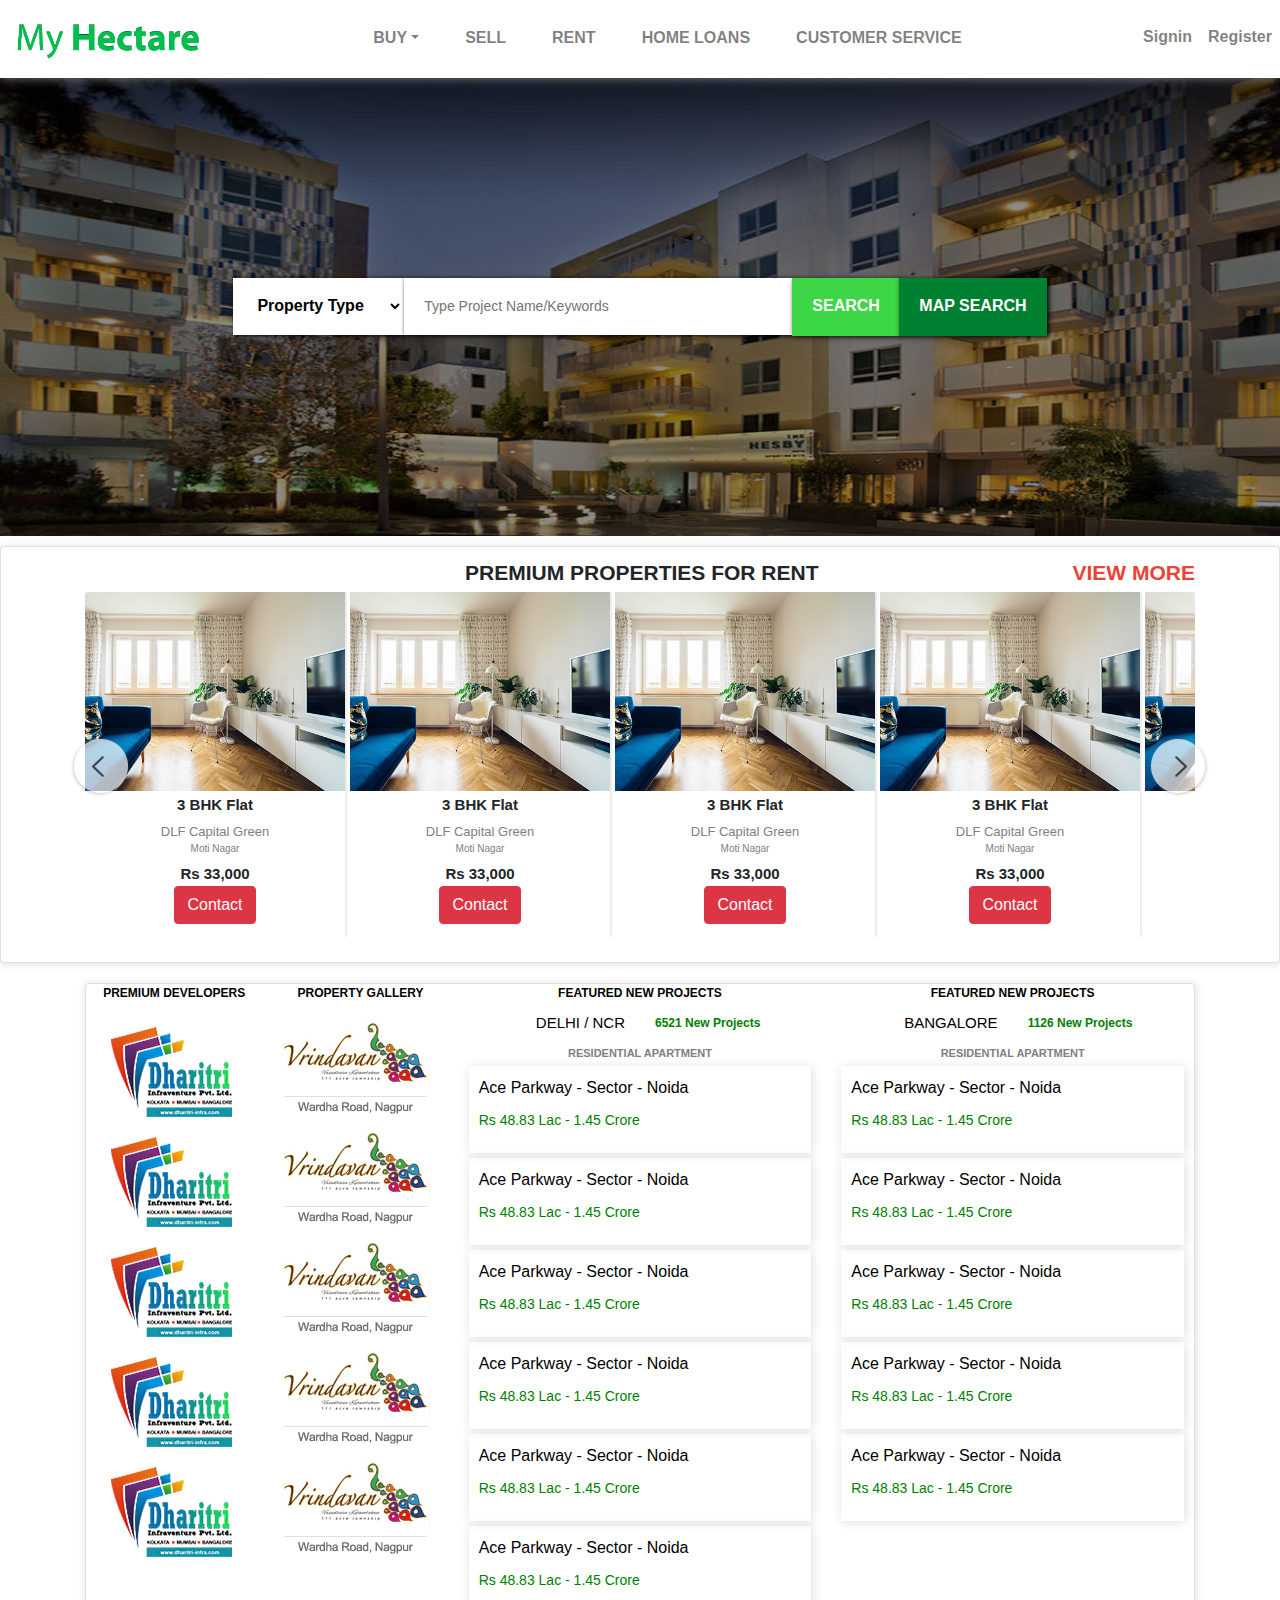
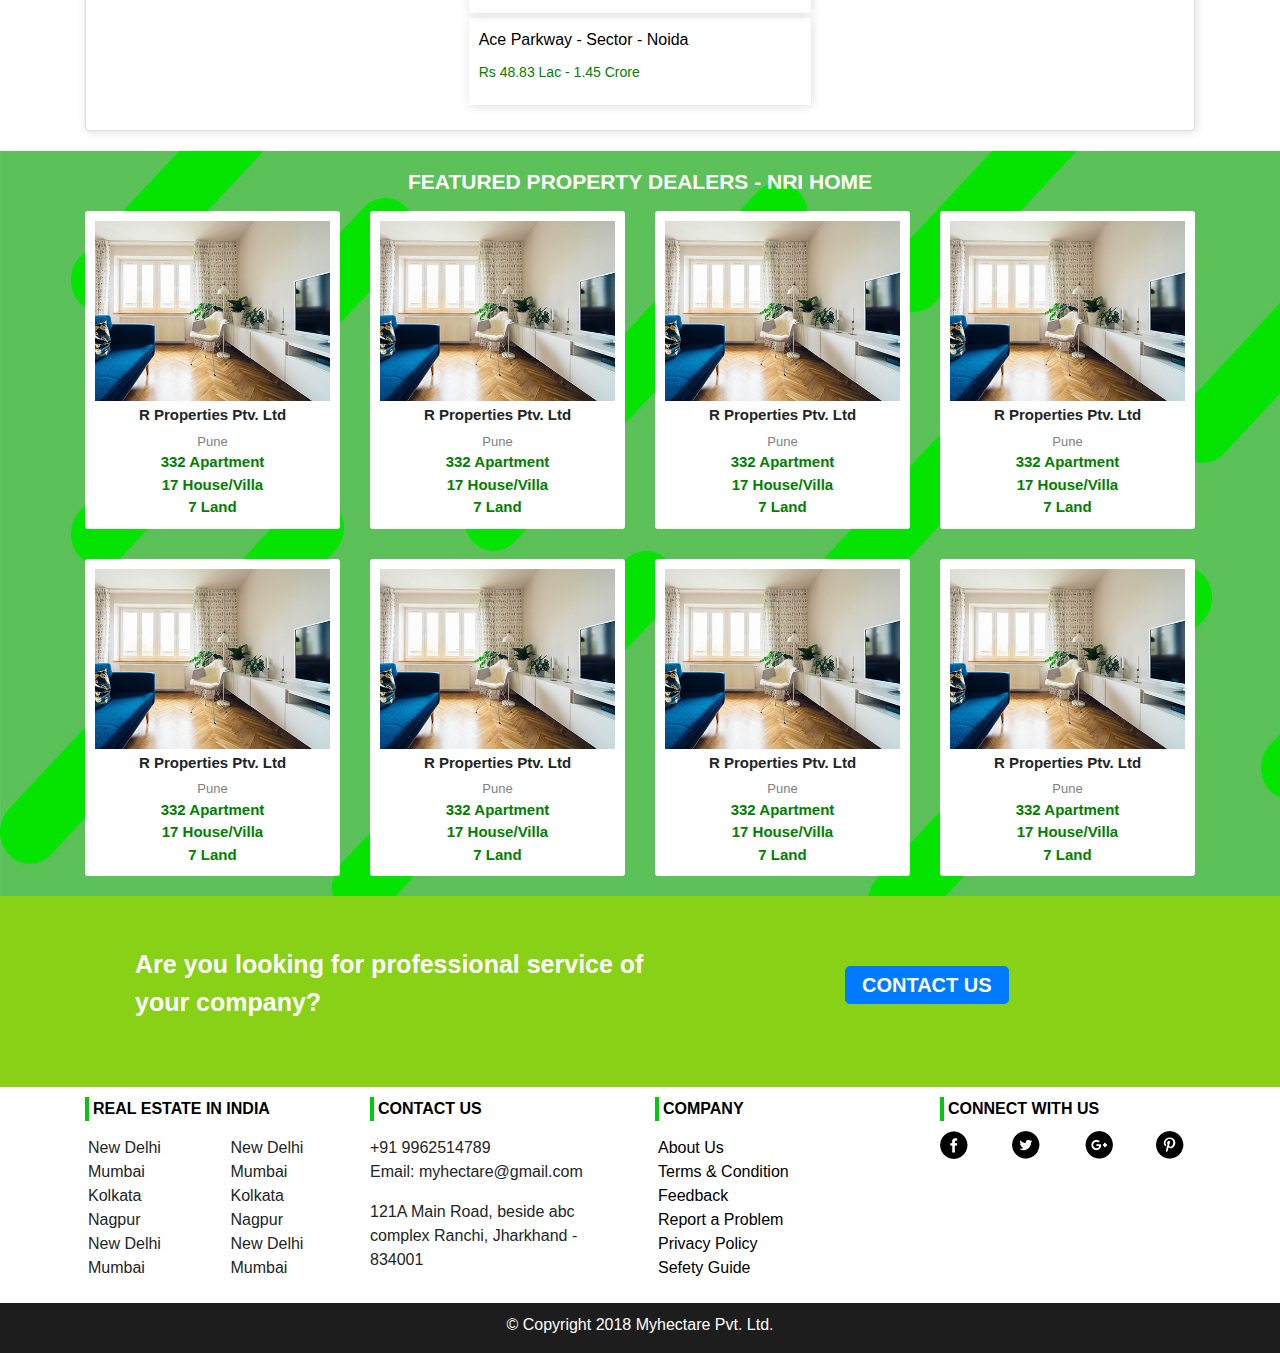
<file: index.html>
<!DOCTYPE html>
<html>    
<head>
    <meta charset="utf-8">
    <meta name="viewport" content="width=device-width, initial-scale=1">
    
    <title>MyHectare - Home</title>
    <script src="js/jquery.min.js"></script>
    <link href="css/bootstrap.css" rel="stylesheet">
    <script src="js/bootstrap.js"></script>
    
    <link rel="stylesheet" href="style.css" type="text/css">
    
    
    </head>
    <body>
        <!--====MENU BAR====-->
            <nav class="navbar navbar-light navbar-expand-sm " style="padding: 0px;">
                <!-- Brand -->
              <a class="navbar-brand mr-auto" href="">
                <img src="images/logo.png" style="width:200px; padding-left: 15px;">
              </a>
                
                <!--Toggler/collapsibe Button-->
                <button class="navbar-toggler" type="button" data-toggle="collapse" data-target="#collapsibleNavbar">
                    <span class="navbar-toggler-icon" style="color: red;"></span>
                </button>
                
                <!--LINKS-->
            <div class="collapse navbar-collapse " id="collapsibleNavbar">
                <ul class="navbar-nav ml-auto">
                    <li class="nav-item dropdown nav-bk">
                        <a class="nav-link dropdown-toggle" href="#" id="navbardrop" data-toggle="dropdown">BUY</a>
                            <div class="dropdown-menu">
                                <a class="dropdown-item" href="#">Link 1</a>
                                <a class="dropdown-item" href="#">Link 2</a>
                            </div>
                    </li>
                    <li class="nav-item nav-bk">
                        <a class="nav-link" href="#">SELL</a>
                    </li>
                    <li class="nav-item nav-bk">
                        <a class="nav-link" href="#">RENT</a>
                    </li>
                    <li class="nav-item nav-bk">
                        <a class="nav-link" href="#">HOME LOANS</a>
                    </li>
                    <li class="nav-item nav-bk">
                        <a class="nav-link" href="#">CUSTOMER SERVICE</a>
                    </li>
                    </ul>
                <ul class="navbar-nav ml-auto">
                    <li class="nav-item nav-bk"  id="sig">
                        <a class="nav-link" href="#">Signin</a>
                    </li>
                    <li class="nav-item nav-bk" id="sig">
                        <a class="nav-link" href="#">Register</a>
                    </li>
                </ul>
        </div>
            </nav>
        <!--====END OF MENU BAR====-->
        
        <!--==========HERO BANNER==========-->
        <div class="container-fluid" style="padding: 0">
                <div class="hero">
                    <div class="container">
                      <div class="row">
                       <div class="col-md-12 col-sm-12 col- 12">
                        <div class="propt-type">
                          <select class="slt">
                           <option>Property Type</option>
                           <option>Property Type 1</option>
                           <option>Property Type 2</option>
                        </select>
                      <input type="text" placeholder="Type Project Name/Keywords" class="slt1">
                      <a href=""><button class="btnn">SEARCH</button></a>
                      <a href=""><button class="btnn1">MAP SEARCH</button></a>
                        </div>
                          </div>
                    </div>
                   </div>
             </div>
        </div> <!--==========END OF HERO BANNER==========-->
        
        
<!--==========PREMIUM PROPERTIES FOR RENT==========-->
        <div class="card">
        <div class="container">
        <div class="row">
         <div class="col-md-12 col-sm-12 col-12">
            
             
                <script>
function ope()
{
document.getElementById("smbo").style.display="block";
}
function ope1()
{
document.getElementById("smbo").style.display="none";
}

</script>
    
   <div class="content1">
 <div class="dhead">
    <div class="row">
        <div class="col-md-4 col-sm-0 col-0"></div>
    <div class="col-md-5 col-sm-8 col-12">
	Premium Properties for Rent
     </div>
    <div class="col-md-3 col-sm-4 col-12 text-right">
	<a href="#">View More</a>
        </div>
    </div>
  
</div><!--dhead-->
<div id="wrapper">

<div id="item-row"> 

<div id="row1"> 
<div class="item">
	<img src="images/item1.jpg" alt="" class="img-fluid" width="100%">
    <div class="prodhead">3 BHK Flat</div>
    <div class="prod-detail">DLF Capital Green<p>Moti Nagar</p></div>
    <div class="price">Rs 33,000</div>
    <a href=""><div class="btn btn-danger">Contact</div></a>
</div> 
    
    
<div class="item">
	<img src="images/item1.jpg" alt="" class="img-fluid" width="100%">
    <div class="prodhead">3 BHK Flat</div>
    <div class="prod-detail">DLF Capital Green<p>Moti Nagar</p></div>
    <div class="price">Rs 33,000</div>
    <a href=""><div class="btn btn-danger">Contact</div></a>
</div> 
    
 
<div class="item">
	<img src="images/item1.jpg" alt="" class="img-fluid" width="100%">
    <div class="prodhead">3 BHK Flat</div>
    <div class="prod-detail">DLF Capital Green<p>Moti Nagar</p></div>
    <div class="price">Rs 33,000</div>
    <a href=""><div class="btn btn-danger">Contact</div></a>
</div> 
    
<div class="item">
	<img src="images/item1.jpg" alt="" class="img-fluid" width="100%">
    <div class="prodhead">3 BHK Flat</div>
    <div class="prod-detail">DLF Capital Green<p>Moti Nagar</p></div>
    <div class="price">Rs 33,000</div>
    <a href=""><div class="btn btn-danger">Contact</div></a>
</div> 
    
<div class="item">
	<img src="images/item1.jpg" alt="" class="img-fluid" width="100%">
    <div class="prodhead">3 BHK Flat</div>
    <div class="prod-detail">DLF Capital Green<p>Moti Nagar</p></div>
    <div class="price">Rs 33,000</div>
    <a href=""><div class="btn btn-danger">Contact</div></a>
</div> 
    
<div class="item">
	<img src="images/item1.jpg" alt="" class="img-fluid" width="100%">
    <div class="prodhead">3 BHK Flat</div>
    <div class="prod-detail">DLF Capital Green<p>Moti Nagar</p></div>
    <div class="price">Rs 20,000</div>
    <a href=""><div class="btn btn-danger">Contact</div></a>
</div> 
    
<div class="item">
	<img src="images/item1.jpg" alt="" class="img-fluid" width="100%">
    <div class="prodhead">3 BHK Flat</div>
    <div class="prod-detail">DLF Capital Green<p>Moti Nagar</p></div>
    <div class="price">Rs 33,000</div>
    <a href=""><div class="btn btn-danger">Contact</div></a>
</div> 
    
<div class="item">
	<img src="images/item1.jpg" alt="" class="img-fluid" width="100%">
    <div class="prodhead">3 BHK Flat</div>
    <div class="prod-detail">DLF Capital Green<p>Moti Nagar</p></div>
    <div class="price">Rs 33,000</div>
    <a href=""><div class="btn btn-danger">Contact</div></a>
</div> 
    
</div>
    
<div onclick="prev1()" class="bt1"></div> 
<div onclick="next1()" style="" class="bt"></div>
</div>

</div>
</div>
    
    <script>
function prev1(){
	
document.getElementById("row1").style.marginLeft ='0';
}
function next1(){
	
document.getElementById("row1").style.marginLeft ="-100%";
}
</script>   
            </div><!--CARD END-->
         </div>   
            </div></div> <!--========== END OF PREMIUM PROPERTIES FOR RENT==========-->
            
          
            
       
<div class="container">
 <div class="card">
    <div class="row">
        <!--========== PREMIUM DEVELOPERS==========-->
      <div class="col-md-2 col-sm-6 col-6">
          <div class="head1">PREMIUM DEVELOPERS</div>
          <img src="images/prem-dlpr.png" class="img-fluid prop_pic">
          <img src="images/prem-dlpr.png" class="img-fluid prop_pic">
          <img src="images/prem-dlpr.png" class="img-fluid prop_pic">
          <img src="images/prem-dlpr.png" class="img-fluid prop_pic">
          <img src="images/prem-dlpr.png" class="img-fluid prop_pic">
      </div>
                
        <!--========== PROPERTY GALLERY==========-->
      <div class="col-md-2 col-sm-6 col-6">
          <div class="head1">PROPERTY GALLERY</div>
          <img src="images/prop_gallery.gif" class="img-fluid prop_pic">
          <img src="images/prop_gallery.gif" class="img-fluid prop_pic">
          <img src="images/prop_gallery.gif" class="img-fluid prop_pic">
          <img src="images/prop_gallery.gif" class="img-fluid prop_pic">
          <img src="images/prop_gallery.gif" class="img-fluid prop_pic">
      </div>
        
        <!--========== FEATURED NEW PROJECTS==========-->
      <div class="col-md-4 col-sm-6 col-12">
          <div class="head1">FEATURED NEW PROJECTS</div>
           <div class="row">
            <div class="col-md-6 col-sm-0 col-6 text-right">
             <div class="head2">DELHI / NCR</div>
            </div>
              <div class="col-md-6 col-sm-12 col-6 text-left">
              <div class="head3">6521 New Projects</div>
              </div>
               </div>
            <div class="head4">RESIDENTIAL APARTMENT</div>
          
          <!--PROPERTY DETAILS-->
          <div class="card1">
           <div class="head5">Ace Parkway - Sector -  Noida</div>
           <div class="head6">Rs 48.83 Lac - 1.45 Crore</div>
          </div>
          
           <div class="card1">
           <div class="head5">Ace Parkway - Sector -  Noida</div>
           <div class="head6">Rs 48.83 Lac - 1.45 Crore</div>
          </div>
          
           <div class="card1">
           <div class="head5">Ace Parkway - Sector -  Noida</div>
           <div class="head6">Rs 48.83 Lac - 1.45 Crore</div>
          </div>
          
           <div class="card1">
           <div class="head5">Ace Parkway - Sector -  Noida</div>
           <div class="head6">Rs 48.83 Lac - 1.45 Crore</div>
          </div>
          
          <div class="card1">
           <div class="head5">Ace Parkway - Sector -  Noida</div>
           <div class="head6">Rs 48.83 Lac - 1.45 Crore</div>
          </div>
          
          <div class="card1">
           <div class="head5">Ace Parkway - Sector -  Noida</div>
           <div class="head6">Rs 48.83 Lac - 1.45 Crore</div>
          </div>
          
          <div class="card1">
           <div class="head5">Ace Parkway - Sector -  Noida</div>
           <div class="head6">Rs 48.83 Lac - 1.45 Crore</div>
          </div>
          
          
      </div> <!--========== END OF FEATURED NEW PROJECTS==========-->
        
        
      <!--========== FEATURED NEW PROJECTS==========-->
      <div class="col-md-4 col-sm-6 col-12">
          <div class="head1">FEATURED NEW PROJECTS</div>
           <div class="row">
            <div class="col-md-6 col-sm-6 col-6 text-right">
             <div class="head2">BANGALORE</div>
            </div>
              <div class="col-md-6 col-sm-6 col-    6 text-left">
              <div class="head3">1126 New Projects</div>
              </div>
               </div>
            <div class="head4">RESIDENTIAL APARTMENT</div>
           <!--PROPERTY DETAILS-->
          <div class="card1">
           <div class="head5">Ace Parkway - Sector -  Noida</div>
           <div class="head6">Rs 48.83 Lac - 1.45 Crore</div>
          </div>
          
          <div class="card1">
           <div class="head5">Ace Parkway - Sector -  Noida</div>
           <div class="head6">Rs 48.83 Lac - 1.45 Crore</div>
          </div>
          
          <div class="card1">
           <div class="head5">Ace Parkway - Sector -  Noida</div>
           <div class="head6">Rs 48.83 Lac - 1.45 Crore</div>
          </div>
          
          <div class="card1">
           <div class="head5">Ace Parkway - Sector -  Noida</div>
           <div class="head6">Rs 48.83 Lac - 1.45 Crore</div>
          </div>
          
          <div class="card1">
           <div class="head5">Ace Parkway - Sector -  Noida</div>
           <div class="head6">Rs 48.83 Lac - 1.45 Crore</div>
          </div>
      </div> <!--========== END OF FEATURED NEW PROJECTS==========-->
     </div>    
  </div>
        </div>


        
        <!--==========FEATURED PROPERTY DEALERS - NRI HOME==========--> 
        <div class="container-fluid" style="padding: 0">
          <div class="greenback">
              <div class="container">
                  <div class="dhead" style="color: white; text-align: center; padding-top: 5px;">Featured Property Dealers - NRI Home</div>
            <div class="row">
                <div class="col-md-3 col-sm-6 col-6">
                    <div class="card2">
                    <img src="images/item1.jpg" class="img-fluid" width="100%" height="auto">
                     <div class="prodhead">R Properties Ptv. Ltd</div>
                     <div class="prod-detail" style="text-align: center;">Pune</div>
                        <div class="feat-text">332 Apartment</div>
                        <div class="feat-text">17 House/Villa</div>
                     <div class="feat-text">7 Land</div>
                    </div>
                </div>
                
                <div class="col-md-3 col-sm-6 col-6">
                    <div class="card2">
                    <img src="images/item1.jpg" class="img-fluid" width="100%" height="">
                     <div class="prodhead">R Properties Ptv. Ltd</div>
                     <div class="prod-detail" style="text-align: center;">Pune</div>
                        <div class="feat-text">332 Apartment</div>
                        <div class="feat-text">17 House/Villa</div>
                     <div class="feat-text">7 Land</div>
                    </div>
                </div>
                
                <div class="col-md-3 col-sm-6 col-6">
                    <div class="card2">
                    <img src="images/item1.jpg" class="img-fluid" height="">
                     <div class="prodhead">R Properties Ptv. Ltd</div>
                     <div class="prod-detail" style="text-align: center;">Pune</div>
                        <div class="feat-text">332 Apartment</div>
                        <div class="feat-text">17 House/Villa</div>
                     <div class="feat-text">7 Land</div>
                    </div>
                </div>
                
                <div class="col-md-3 col-sm-6 col-6">
                    <div class="card2">
                    <img src="images/item1.jpg" class="img-fluid" height="">
                     <div class="prodhead">R Properties Ptv. Ltd</div>
                     <div class="prod-detail" style="text-align: center;">Pune</div>
                        <div class="feat-text">332 Apartment</div>
                        <div class="feat-text">17 House/Villa</div>
                     <div class="feat-text">7 Land</div>
                    </div>
                </div>
             </div>
                  
                   <div class="row">
                <div class="col-md-3 col-sm-6 col-6">
                    <div class="card2">
                    <img src="images/item1.jpg" class="img-fluid" width="100%" height="">
                     <div class="prodhead">R Properties Ptv. Ltd</div>
                     <div class="prod-detail" style="text-align: center;">Pune</div>
                        <div class="feat-text">332 Apartment</div>
                        <div class="feat-text">17 House/Villa</div>
                     <div class="feat-text">7 Land</div>
                    </div>
                </div>
                
                <div class="col-md-3 col-sm-6 col-6">
                    <div class="card2">
                    <img src="images/item1.jpg" class="img-fluid" width="100%" height="">
                     <div class="prodhead">R Properties Ptv. Ltd</div>
                     <div class="prod-detail" style="text-align: center;">Pune</div>
                        <div class="feat-text">332 Apartment</div>
                        <div class="feat-text">17 House/Villa</div>
                     <div class="feat-text">7 Land</div>
                    </div>
                </div>
                
                <div class="col-md-3 col-sm-6 col-6">
                    <div class="card2">
                    <img src="images/item1.jpg" class="img-fluid" width="100%">
                     <div class="prodhead">R Properties Ptv. Ltd</div>
                     <div class="prod-detail" style="text-align: center;">Pune</div>
                        <div class="feat-text">332 Apartment</div>
                        <div class="feat-text">17 House/Villa</div>
                     <div class="feat-text">7 Land</div>
                    </div>
                </div>
                
                <div class="col-md-3 col-sm-6 col-6">
                    <div class="card2">
                    <img src="images/item1.jpg" class="img-fluid" width="100%">
                     <div class="prodhead">R Properties Ptv. Ltd</div>
                     <div class="prod-detail" style="text-align: center;">Pune</div>
                        <div class="feat-text">332 Apartment</div>
                        <div class="feat-text">17 House/Villa</div>
                     <div class="feat-text">7 Land</div>
                    </div>
                </div>
             </div>
                  
            </div>
          </div>
        </div>
      
        
         <!--==========CONTACT US==========--> 
      <div class="container-fluid" style="background-color:#88d116">
          <div class="container">
              <div class="row">
                <div class="col-md-8 col-sm-6 col-12">
        <div class="contact-text">Are you looking for professional service of<p>your company?</p></div>
                </div>
                <div class="col-md-4 col-sm-6 col-12">
                    <div class="btn btn-lg btn-primary btn-1">CONTACT US</div>
               </div>
          </div>
      </div>
    </div>
        
        
        <!--==========FOOTER==========-->
        <div class="container">
         <div class="row">
             
           <div class="col-md-3 col-sm-3 col-6">
             <div class="foot-text">REAL ESTATE IN INDIA</div>
               <div class="row">
               <div class="col-md-6 col-sm-6 col-xs-6">
                <div class="city">
                   <li>New Delhi</li>
                   <li>Mumbai</li>
                   <li>Kolkata</li>
                   <li>Nagpur</li>
                   <li>New Delhi</li>
                   <li>Mumbai</li>
                   </div>
                </div>
               <div class="col-md-6 col-sm-6 col-xs-6 text-left">
                <div class="city">
                   <li>New Delhi</li>
                   <li>Mumbai</li>
                   <li>Kolkata</li>
                   <li>Nagpur</li>
                   <li>New Delhi</li>
                   <li>Mumbai</li>
                   </div>
               </div>
               </div>
           </div>
             
            <div class="col-md-3 col-sm-3 col-6">
             <div class="foot-text">CONTACT US</div>
             <div class="city">
              +91 9962514789
              <p>Email: myhectare@gmail.com</p>  
              <p>121A Main Road, beside abc complex Ranchi, Jharkhand - 834001</p>   
             </div>
            </div>
             
             <div class="col-md-3 col-sm-3 col-6">
             <div class="foot-text">COMPANY</div>
                <div class="city">
                 <a href=""><li>About Us</li></a>
                    <a href=""><li>Terms & Condition</li></a>
                 <a href=""><li>Feedback</li></a>
                 <a href=""><li>Report a Problem</li></a>
                 <a href=""><li>Privacy Policy</li></a>
                 <a href=""><li>Sefety Guide</li></a>
                </div>
           </div>
             
             <div class="col-md-3 col-sm-3 col-6">
             <div class="foot-text">CONNECT WITH US</div>
                 <div class="row" style="padding-top: 10px;">
                  <div class="col-md-3 col-sm-3 col-3">
                     <a href=""><img src="images/trans_img.png" id="fb"></a>
                  </div>
                  <div class="col-md-3 col-sm-3 col-3">
                      <a href=""><img src="images/trans_img.png" id="tw"></a>
                  </div>
                  <div class="col-md-3 col-sm-3 col-3">
                      <a href=""><img src="images/trans_img.png" id="goo"></a>
                  </div>
                    <div class="col-md-3 col-sm-3 col-3">
                        <a href=""><img src="images/trans_img.png" id="pin"></a>
                  </div>
                 </div>
             </div>
         </div>
        </div>
        
        <div class="copy-back">&copy; Copyright 2018 Myhectare Pvt. Ltd.</div>
    </body>
</html>
</file>
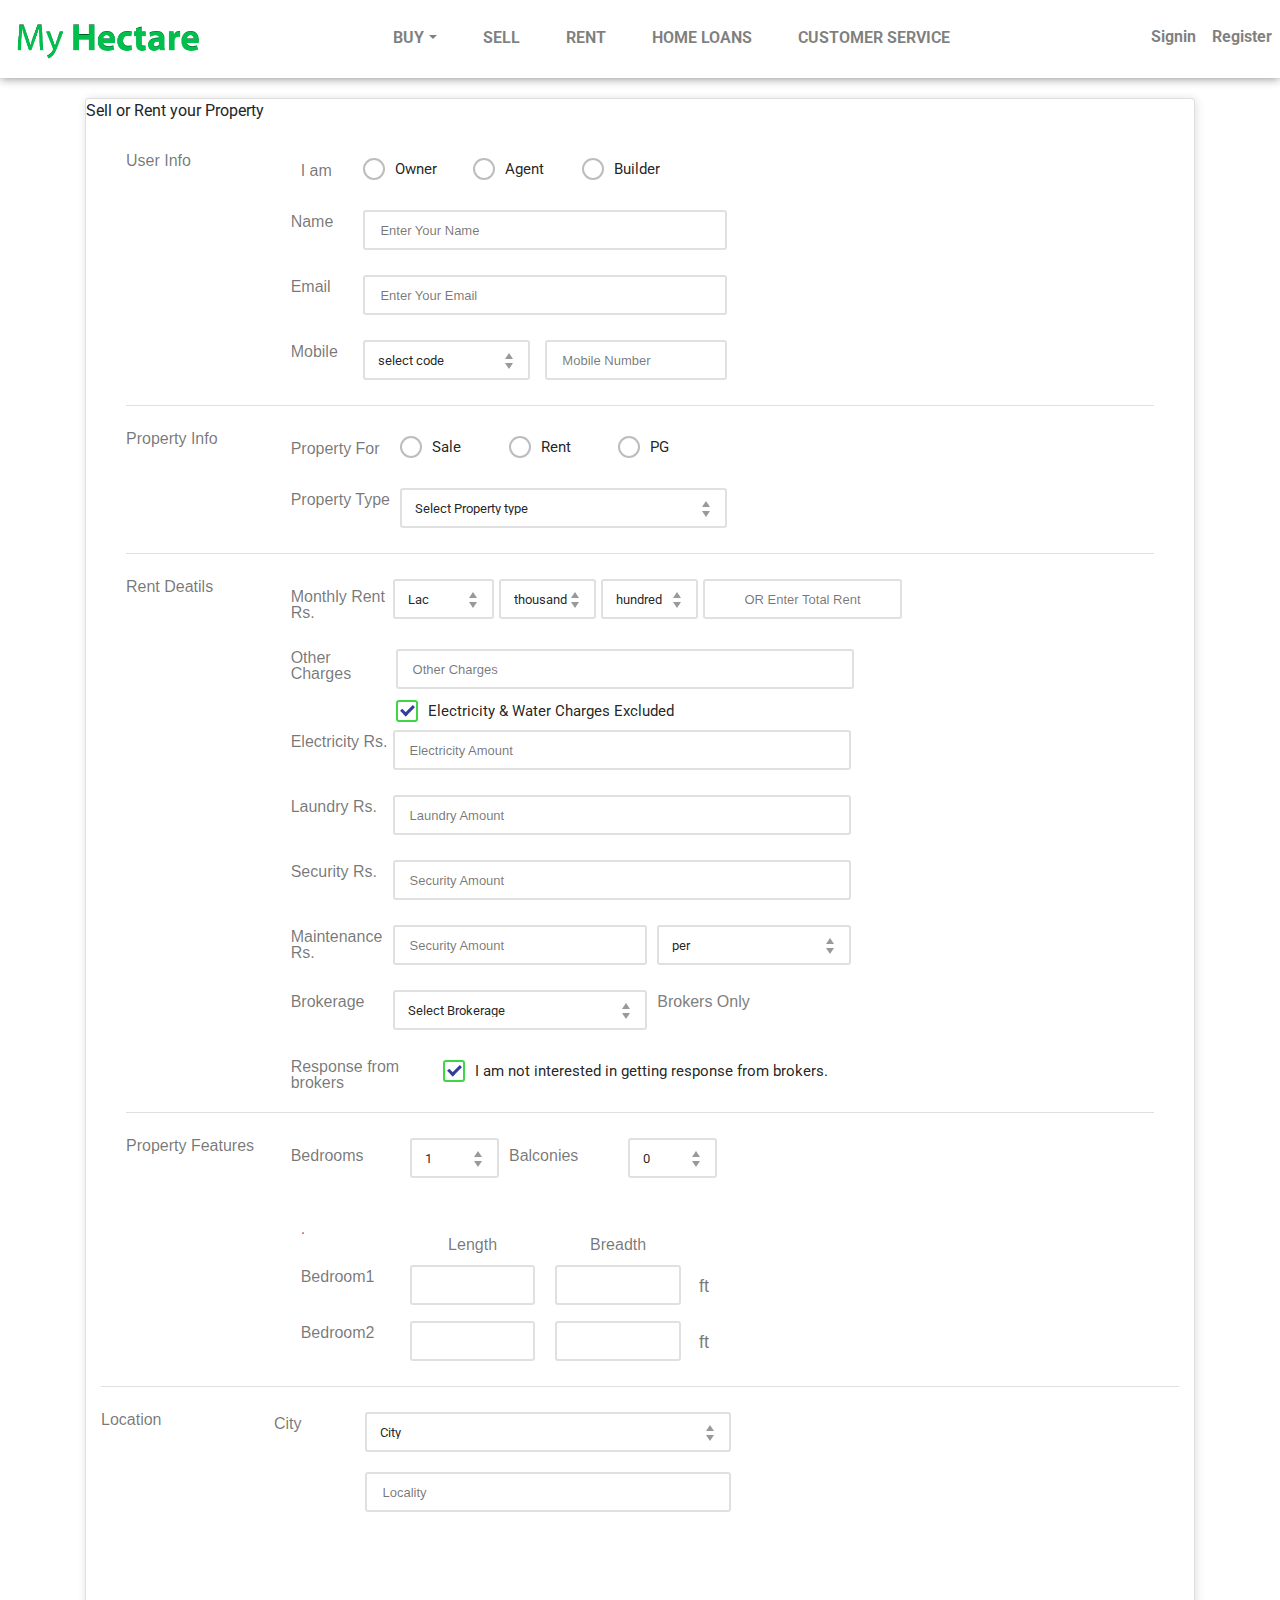
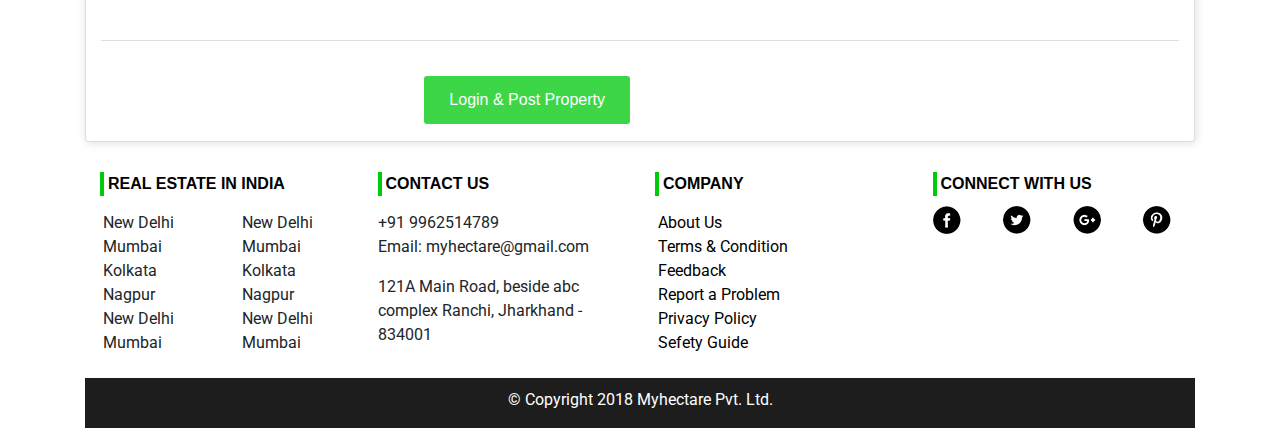
<file: form_basic.html>
<!DOCTYPE html>
<html>    
<head>
    <meta charset="utf-8">
    <meta name="viewport" content="width=device-width, initial-scale=1">
    <title>MyHectare - FORM1</title>
    
    <!--STYLESHEETS-->
    <link rel="stylesheet" href="style.css" type="text/css">
    <link rel="stylesheet" href="css/bootstrap.css">
    <link rel="stylesheet" href="j-folder/css/j-forms.css">
    <link rel="stylesheet" href="https://fonts.googleapis.com/css?family=Roboto:400,700">
    <link rel="stylesheet" href="basic.css">
    <link rel="stylesheet" href="dropzone.css">
    <!--END OF STYLESHEETS-->
    
   
    
    <!--SCRIPTS-->
    <script src="js/dropzone.js"></script>
    <script src="js/jquery.min.js"></script>
    <script src="js/bootstrap.js"></script>
    <script src="j-folder/js/jquery.1.11.1.min.js"></script>
    
    <!--END OF SCRIPTS-->
    
    </head>
    <body>
        
          <!--====header MENU BAR====-->
            <nav class="navbar navbar-light navbar-expand-sm " style="padding: 0px;">
                <!-- Brand -->
              <a class="navbar-brand mr-auto" href="">
                <img src="images/logo.png" style="width:200px; padding-left: 15px;">
              </a>
                
                <!--Toggler/collapsibe Button-->
                <button class="navbar-toggler" type="button" data-toggle="collapse" data-target="#collapsibleNavbar">
                    <span class="navbar-toggler-icon" style="color: red;"></span>
                </button>
                
                <!--LINKS-->
            <div class="collapse navbar-collapse " id="collapsibleNavbar">
                <ul class="navbar-nav ml-auto">
                    <li class="nav-item dropdown nav-bk">
                        <a class="nav-link dropdown-toggle" href="#" id="navbardrop" data-toggle="dropdown">BUY</a>
                            <div class="dropdown-menu">
                                <a class="dropdown-item" href="#">Link 1</a>
                                <a class="dropdown-item" href="#">Link 2</a>
                            </div>
                    </li>
                    <li class="nav-item nav-bk">
                        <a class="nav-link" href="#">SELL</a>
                    </li>
                    <li class="nav-item nav-bk">
                        <a class="nav-link" href="#">RENT</a>
                    </li>
                    <li class="nav-item nav-bk">
                        <a class="nav-link" href="#">HOME LOANS</a>
                    </li>
                    <li class="nav-item nav-bk">
                        <a class="nav-link" href="#">CUSTOMER SERVICE</a>
                    </li>
                    </ul>
                <ul class="navbar-nav ml-auto">
                    <li class="nav-item nav-bk"  id="sig">
                        <a class="nav-link" href="#">Signin</a>
                    </li>
                    <li class="nav-item nav-bk" id="sig">
                        <a class="nav-link" href="#">Register</a>
                    </li>
                </ul>
        </div>
            </nav>
        <!--====END OF MENU BAR====-->
        
        
        
        
        <!--===user info===-->
        <div class="container">
            <div class="row" style="padding: 0px; margin: 0;">
            <!--<div class="step-bk">
             <div class="step-txt">STEP 1</div><div class="step-txt1">Basic Details</div>
            </div><img src="images/step1.png" style="margin-left: -1px;">
                
            <div class="step-bk">
             <div class="step-txt">STEP 2</div><div class="step-txt1">Additional Details</div>
            </div><img src="images/step1.png" style="margin-left: -1px;">
                </div>-->
                
        <div class="card" style="padding: 0px; margin-top: 20px;">
         <div class="head-back"><div class="form-head1">Sell or Rent your Property</div></div>
            <div class="wrapper wrapper-640">
                 <form action="" method="" class="j-forms" novalidate>
                <div class="content">
                    <div class="j-row">
                       <div class="span2"><div class="form-head">User Info</div></div>
                <div class="span5">
                    <!--RADIO BUTTON-->
                 <div class="unit">
                     <div class="j-row">
                        <div class="span2"><div class="form-text" style="padding-top: 6px;">I am</div></div>
                   <div class="span3 check" style="padding: 0">
						<label class="radio">
							<input type="radio" name="radio">
							<i></i>
							Owner
						</label>
                    </div>
                    <div class="span3"style="padding: 0">
						<label class="radio">
							<input type="radio" name="radio">
							<i></i>
							Agent
						</label>
                    </div>
                    <div class="span3"style="padding: 0">
						<label class="radio">
							<input type="radio" name="radio">
							<i></i>
							Builder
						</label>
                    </div>
					</div>
                     </div>
                    
                     	<!-- start name -->
				<div class="unit">
                  <div class="j-row">
                      <div class="span2" style="padding: 0;"><div class="form-text">Name</div></div>
                      <div class="span10" style="padding: 0">
					    <div class="input">
						  <input type="text" id="name" name="name" placeholder="Enter Your Name">
					    </div>
                     </div>
				  </div>
                </div>
				<!-- end name -->

				<!-- start email phone -->
				<div class="j-row">
                     <div class="span2" style="background-color:; padding: 0;"><div class="form-text">Email</div></div>
					<div class="span10 unit" style=" padding: 0">
						<div class="input">
							<input type="email" id="email" name="email" placeholder="Enter Your Email">
						</div>
					</div>
                    
                    <!-- start Phone -->
                <div class="span2" style="background-color:; padding: 0;"><div class="form-text">Mobile</div></div>
				<div class="span5 unit" style="padding: 0;  padding-right: 15px">
					<label class="input select">
						<select name="gender">
							<option value="none" selected disabled="">select code</option>
							<option value="male">IND +91</option>
							<option value="female">USA +1</option>
							<option value="other">ARE +971</option>
						</select>
						<i></i>
					</label>
				</div>
				
					<div class="span5 unit" style="padding: 0;">
						<!--<label class="label">Phone/Mobile</label>-->
						<div class="input">
							<input type="number" id="phone" name="phone" placeholder="Mobile Number">
						</div>
					</div>
                    <!-- end Phone -->
				</div>
				<!-- end email phone -->
                 </div>
               
        </div>
           <div class="span5"></div>
                    
                    <div class="divider gap-bottom-25"></div>
              <!--===Property info===-->   
                  <div class="j-row">
                       <div class="span2"><div class="form-head">Property Info</div></div>
                <div class="span5">
                 <div class="unit">
                     <div class="j-row">
                     <div class="span3" style="background-color:; padding: 0;"><div class="form-text" style="padding-top: 6px;">Property For</div></div>
                   <div class="span3 check"style="padding: 0">
						<label class="radio">
							<input type="radio" name="radio">
							<i></i>
							Sale
						</label>
                    </div>
                    <div class="span3"style="padding: 0">
						<label class="radio">
							<input type="radio" name="radio">
							<i></i>
							Rent
						</label>
                    </div>
                    <div class="span3"style="padding: 0">
						<label class="radio">
							<input type="radio" name="radio">
							<i></i>
							PG
						</label>
                    </div>
					</div>
                     </div>
				
				<div class="j-row">
                     <div class="span3" style="background-color:; padding: 0;"><div class="form-text">Property Type</div></div>
				<div class="span9 unit" style="padding: 0">
					<label class="input select">
						<select name="gender">
							<option value="none" selected disabled="">Select Property type</option>
							<option value="male">Residential</option>
							<option value="female">Commercial</option>
							<option value="other">Agricultural</option>
						</select>
						<i></i>
					</label>
				</div>
				</div>
                
                 </div>  
        </div>
        <!--====END PROPERTY INFO====-->
              
           <div class="span5"></div>
                    
                                  <div class="divider gap-bottom-25"></div>
                    
                    
              <!--===RENT DETAILS===-->   
                  <div class="j-row" style="margin: ">
                       <div class="span2"><div class="form-head">Rent Deatils</div></div>
                <div class="span7" style="background-color:;">
                 <div class="unit">
                     <div class="j-row">
                     <div class="span2" style="background-color:; padding: 0;"><div class="form-text" style="padding-top: 6px;">Monthly Rent Rs.</div></div>
                         
                   <div class="span2 check"style="padding: 0;">
						<label class="input select">
						<select name="gender">
							<option value="none" selected disabled="">Lac</option>
							<option value="male">1</option>
							<option value="female">2</option>
							<option value="other">3</option>
						</select>
						<i></i>
					</label>
                    </div>
                         
                    <div class="span2"style="padding: 0; padding-left: 5px;">
						<label class="input select">
						<select name="gender">
							<option value="none" selected disabled="">thousand</option>
							<option value="male">1</option>
							<option value="female">2</option>
							<option value="other">3</option>
						</select>
						<i></i>
					</label>
                    </div>
                         
                    <div class="span2"style="padding: 0; padding-left: 5px;">
						<label class="input select">
						<select name="gender">
							<option value="none" selected disabled="">hundred</option>
							<option value="male">1</option>
							<option value="female">2</option>
							<option value="other">3</option>
						</select>
						<i></i>
					</label>
                    </div>
                         
                         <div class="span4"style="padding: 0; padding-left: 5px;">
						<div class="input">
							<input type="number" id="phone" name="phone" placeholder="OR Enter Total Rent" style="text-align: center">
						</div>
                    </div>
					</div>
                     </div>
				
				<div class="j-row">
                     <div class="span2" style="background-color:; padding: 0;"><div class="form-text">Other Charges</div></div>
				<div class="span9 unit" style="padding: 0; margin: 3px;">
					<div class="input">
							<input type="number" id="phone" name="phone" placeholder="Other Charges">
						</div>
				</div>
				</div>
                    
                    <div class="j-row">
                     <div class="span2" style="background-color:; padding: 0;"><div class="form-text"></div></div>
				<div class="span9 unit" style="padding: 0; margin: 3px;">
					<label class="checkbox">
						<input type="checkbox" name="logged" value="true" checked="">
						<i></i>
                        <div class="form-text" style="text-align: left; padding: 0; margin: 0">Electricity & Water Charges Excluded</div>
					</label>
				</div>
				</div>
                    
                <div class="j-row">
                     <div class="span2" style="background-color:; padding: 0;"><div class="form-text">Electricity Rs.</div></div>
				<div class="span9 unit" style="padding: 0">
					<div class="input">
							<input type="number" id="phone" name="phone" placeholder="Electricity Amount">
						</div>
				</div>
				</div>
                
                    <div class="j-row">
                     <div class="span2" style="background-color:; padding: 0;"><div class="form-text">Laundry Rs.</div></div>
				<div class="span9 unit" style="padding: 0">
					<div class="input">
							<input type="number" id="phone" name="phone" placeholder="Laundry Amount">
						</div>
				</div>
				</div>
                    
                    <div class="j-row">
                     <div class="span2" style="background-color:; padding: 0;"><div class="form-text">Security Rs.</div></div>
				<div class="span9 unit" style="padding: 0">
					<div class="input">
							<input type="number" id="phone" name="phone" placeholder="Security Amount">
						</div>
				</div>
				</div>
                    
                    <div class="j-row">
                     <div class="span2" style="background-color:; padding: 0;"><div class="form-text">Maintenance Rs.</div></div>
				<div class="span5 unit" style="padding: 0">
					<div class="input">
							<input type="number" id="phone" name="phone" placeholder="Security Amount">
						</div>
				</div>
                        
                <div class="span4 unit" style="padding: 0; padding-left: 10px;">
					<label class="input select">
						<select name="gender">
							<option value="none" selected disabled="">per</option>
							<option value="male">Month</option>
							<option value="female">Yearly</option>
							<option value="other">One-Time</option>
						</select>
						<i></i>
					</label>
				</div>
				</div>
                    
                    <div class="j-row">
                     <div class="span2" style="background-color:; padding: 0;"><div class="form-text">Brokerage</div></div>
				<div class="span5 unit" style="padding: 0">
					<label class="input select">
						<select name="gender">
							<option value="none" selected disabled="">Select Brokerage</option>
							<option value="male">No Brokerage</option>
							<option value="female">10 Days</option>
							<option value="other">15 Days</option>
						</select>
						<i></i>
					</label>
				</div>
                        
                <div class="span4 unit" style="padding: 0; padding-left: 10px;">
					<div class="form-text" style="text-align: left; color: grey">Brokers Only</div>
				</div>
				</div>
                    
                     <div class="j-row">
                     <div class="span3" style="background-color:; padding: 0;"><div class="form-text">Response from brokers</div></div>
				<div class="span9 unit" style="padding: 0">
					<label class="checkbox">
						<input type="checkbox" name="logged" value="true" checked="">
						<i></i>
                        <div class="form-text" style="text-align: left; padding: 0; margin: 0">I am not interested in getting response from brokers.</div>
					</label>
				</div>
				</div>  
                 </div>  
        </div>
        <!--====END OF RENT DETAILS====-->
                    
                    <div class="divider gap-bottom-25"></div>
                     <!--===PROPERTY FEATURES===-->   
                  <div class="j-row">
                       <div class="span2"><div class="form-head">Property Features</div></div>
                <div class="span5">
                 
                     <div class="j-row">
                     <div class="span3" style="background-color:; padding: 0;"><div class="form-text" style="padding-top: 6px;">Bedrooms</div></div>
                        <div class="span3">
                     <label class="input select">
						<select name="gender">
							<option value="none" selected disabled="">1</option>
							<option value="male">2</option>
							<option value="female">3</option>
							<option value="other">4</option>
						</select>
						<i></i>
					</label>
                    </div>
                         
                        <div class="span3" style="background-color:; padding: 0;"><div class="form-text" style="padding-top: 6px;">Balconies</div></div>
                        <div class="span3">
                     <label class="input select">
						<select name="gender">
							<option value="none" selected disabled="">0</option>
							<option value="male">1</option>
							<option value="female">2</option>
							<option value="other">3</option>
						</select>
						<i></i>
					</label>
                    </div>
                           </div>
                    <br>
                     <div class="j-row">
                             <div class="span12 unit">
                                 <div class="size-box">
                                     <div class="size-bar"><div class="form-text" style="padding: 0;margin:0; color: white; text-align: center; padding-top: 12px; font-size: 15px;">Specify bedroom sizes. - For example: 12 x 10 ft</div>
                                     </div>
                                     <div class="j-row">
                                    <div class="span3">.</div>
                                     <div class="span4"><div class="form-text" style="padding: 0; text-align: center;padding-top: 12px;padding-bottom: 12px;">Length</div></div>
                                        <div class="span4"><div class="form-text" style="padding: 0; text-align: center;padding-top: 12px;padding-bottom: 12px;"> Breadth</div></div>
                                         <div class="span1"></div>
                                     </div>
                                       <!--row-->
                                     <div class="j-row">
                                     <div class="span3"><div class="form-text">Bedroom1</div></div>
                                     <div class="span4">
                                         <div class="input">
							              <input type="number" id="phone" name="phone" placeholder="">
						                 </div>
                                      </div>
                                     <div class="span4">
                                         <div class="input" style="padding-right: 0">
							              <input type="number" id="phone" name="phone" placeholder="">
						                 </div>
                                      </div>
                                     <div class="span1" style="padding-left: 0"><div class="form-text" style="padding: 0;margin: 0;text-align: center; padding-top: 12px; font-size: 18px;">ft</div></div>
                                     </div>
                                     <!--end row-->
                                     <br>
                                       <!--row-->
                                     <div class="j-row">
                                     <div class="span3"><div class="form-text">Bedroom2</div></div>
                                     <div class="span4">
                                         <div class="input">
							              <input type="number" id="phone" name="phone" placeholder="">
						                 </div>
                                      </div>
                                     <div class="span4">
                                         <div class="input" style="padding-right: 0">
							              <input type="number" id="phone" name="phone" placeholder="">
						                 </div>
                                      </div>
                                     <div class="span1" style="padding-left: 0"><div class="form-text" style="padding: 0;margin: 0;text-align: center; padding-top: 12px; font-size: 18px;">ft</div></div>
                                     </div>
                                     <!--end row-->
                                 </div>
                             </div>
                         </div>
                    
					</div>
                      <div class="span4"></div>
                 </div> 
                    
                        
                   
        </div>
        <!--====END PROPERTY FEATURES====-->
                    
                    
                    <!--====DROP ZONE====-->
                  <!--  <section>
  <h1 id="try-it-out">Try it out!</h1>

  <div id="dropzone"><form action="/upload" class="dropzone needsclick" id="demo-upload">

  <div class="dz-message needsclick">
    Drop files here or click to upload.<br />
    <span class="note needsclick">(This is just a demo dropzone. Selected files are <strong>not</strong> actually uploaded.)</span>
  </div>

</form></div>
                        <input type="file" name="file"/>

</section> -->
                    <!--====END OF DROP ZONE====-->
              
           <div class="span3"></div>
                    
                      <div class="divider gap-bottom-25"></div>
                    <!-- =====LOCATION=====-->
                      <div class="j-row">
                       <div class="span2"><div class="form-head">Location</div></div>
                        <div class="span1" style="background-color:; padding: 0;"><div class="form-text">City</div></div>
                <div class="span4" style="padding: 0">
					<label class="input select">
						<select name="gender">
							<option value="none" selected disabled="">City</option>
							<option value="male">Mumbai</option>
							<option value="female">New Delhi</option>
							<option value="other">Ranchi</option>
						</select>
						<i></i>
					</label>
				
                    <div class="unit">
					<label class="label"></label>
					<div class="input">
						<input type="text" id="name" name="name" placeholder="Locality">
					</div>
				</div>
                 </div>
           <div class="span3">
               <iframe src="https://www.google.com/maps/embed?pb=!1m18!1m12!1m3!1d8664380.480588336!2d83.42362300536716!3d26.91801958120788!2m3!1f0!2f0!3f0!3m2!1i1024!2i768!4f13.1!3m3!1m2!1s0x375b92a573c595cf%3A0xbb0cac652836bcda!2sBhutan!5e0!3m2!1sen!2sin!4v1534933864447" width="370" height="225" frameborder="0" style="border:0" allowfullscreen></iframe>
                          </div>
            </div>        
                  <div class="divider gap-bottom-25"></div>
                    <div class="j-row">
                        <div class="span6">
                    <button type="submit" class="primary-btn">Login & Post Property</button>
                    </div></div>
                    <div class="span6"></div>
              
            </form>
        </div>   
        </div>
        </div>
        
        
        
        
        
        
          
          <!--==========FOOTER==========-->
        <div class="container">
         <div class="row">
             
           <div class="col-md-3 col-sm-3 col-6">
             <div class="foot-text">REAL ESTATE IN INDIA</div>
               <div class="row">
               <div class="col-md-6 col-sm-6 col-xs-6">
                <div class="city">
                   <li>New Delhi</li>
                   <li>Mumbai</li>
                   <li>Kolkata</li>
                   <li>Nagpur</li>
                   <li>New Delhi</li>
                   <li>Mumbai</li>
                   </div>
                </div>
               <div class="col-md-6 col-sm-6 col-xs-6 text-left">
                <div class="city">
                   <li>New Delhi</li>
                   <li>Mumbai</li>
                   <li>Kolkata</li>
                   <li>Nagpur</li>
                   <li>New Delhi</li>
                   <li>Mumbai</li>
                   </div>
               </div>
               </div>
           </div>
             
            <div class="col-md-3 col-sm-3 col-6">
             <div class="foot-text">CONTACT US</div>
             <div class="city">
              +91 9962514789
              <p>Email: myhectare@gmail.com</p>  
              <p>121A Main Road, beside abc complex Ranchi, Jharkhand - 834001</p>   
             </div>
            </div>
             
             <div class="col-md-3 col-sm-3 col-6">
             <div class="foot-text">COMPANY</div>
                <div class="city">
                 <a href=""><li>About Us</li></a>
                    <a href=""><li>Terms & Condition</li></a>
                 <a href=""><li>Feedback</li></a>
                 <a href=""><li>Report a Problem</li></a>
                 <a href=""><li>Privacy Policy</li></a>
                 <a href=""><li>Sefety Guide</li></a>
                </div>
           </div>
             
             <div class="col-md-3 col-sm-3 col-6">
             <div class="foot-text">CONNECT WITH US</div>
                 <div class="row" style="padding-top: 10px;">
                  <div class="col-md-3 col-sm-3 col-3">
                     <a href=""><img src="images/trans_img.png" id="fb"></a>
                  </div>
                  <div class="col-md-3 col-sm-3 col-3">
                      <a href=""><img src="images/trans_img.png" id="tw"></a>
                  </div>
                  <div class="col-md-3 col-sm-3 col-3">
                      <a href=""><img src="images/trans_img.png" id="goo"></a>
                  </div>
                    <div class="col-md-3 col-sm-3 col-3">
                        <a href=""><img src="images/trans_img.png" id="pin"></a>
                  </div>
                 </div>
             </div>
         </div>
        </div>
        
        <div class="copy-back">&copy; Copyright 2018 Myhectare Pvt. Ltd.</div>
        
    </body>
</html>
</file>
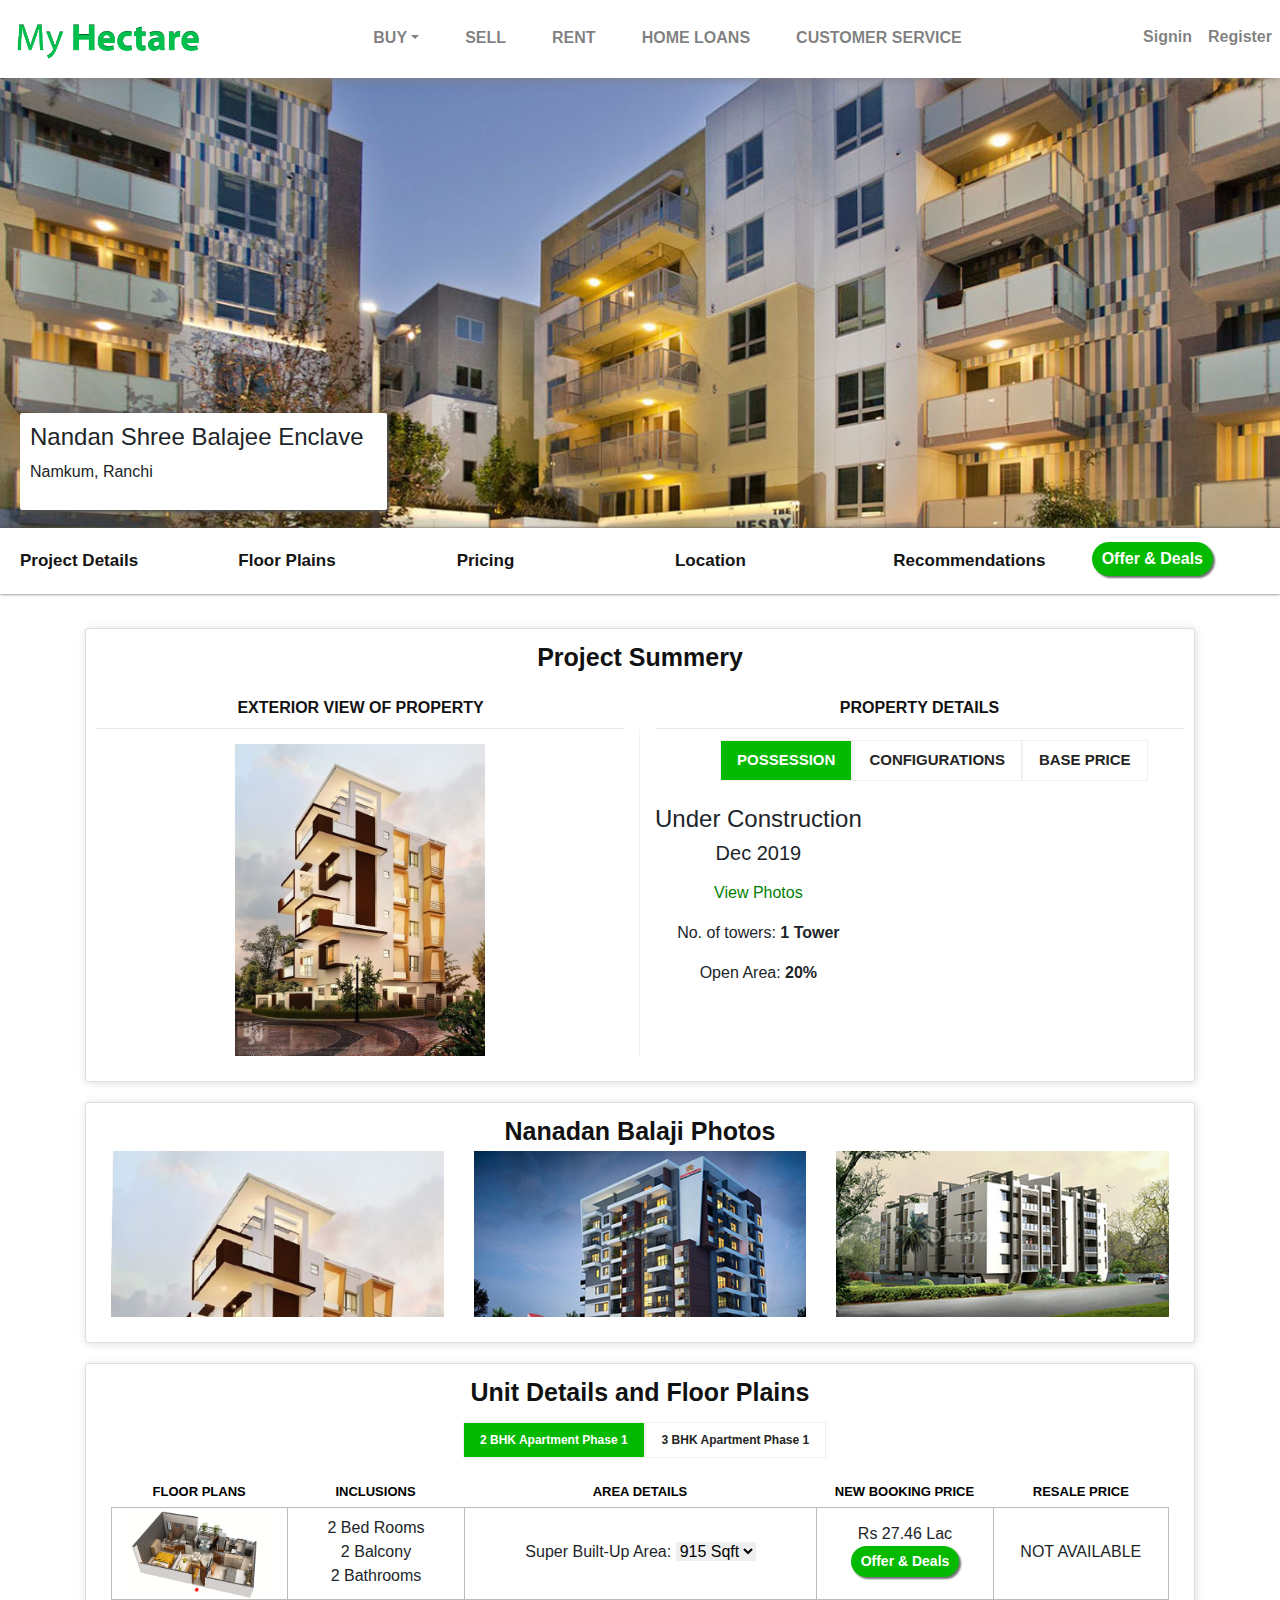
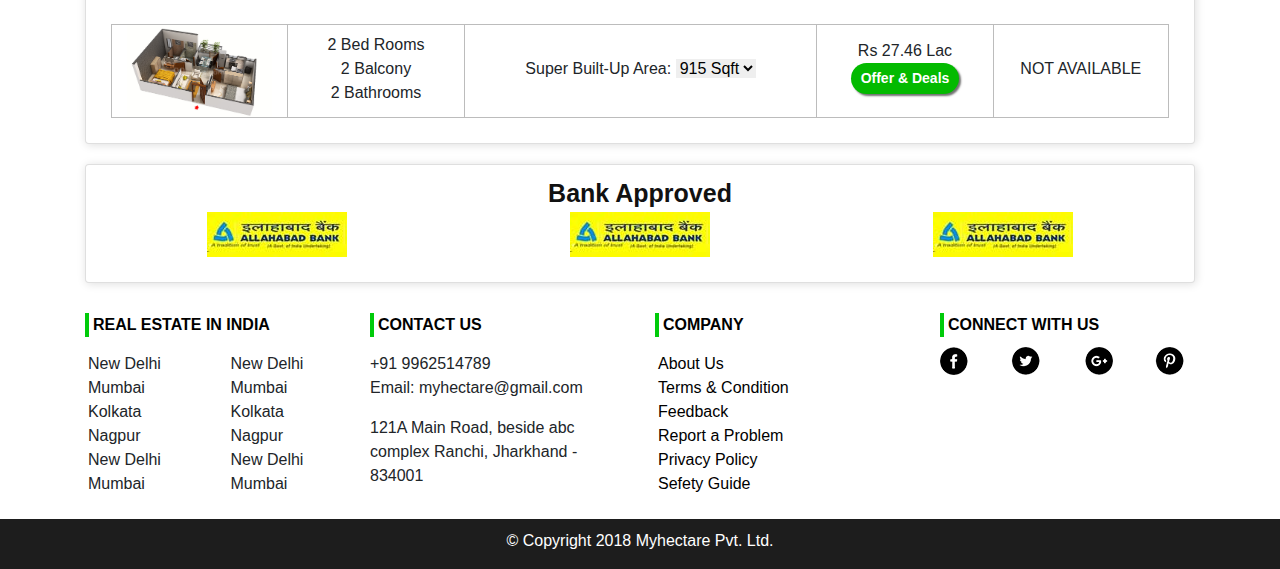
<file: property.html>
<!DOCTYPE html>
<html>    
<head>
    <meta charset="utf-8">
    <meta name="viewport" content="width=device-width, initial-scale=1">
    
    <title>MyHectare - Property</title>
    <script src="js/jquery.min.js"></script>
    <link href="css/bootstrap.css" rel="stylesheet">
    <script src="js/bootstrap.js"></script>
    
    <link rel="stylesheet" href="style.css" type="text/css">
    
    
    </head>
    <body>
        <!--====MENU BAR====-->
            <nav class="navbar navbar-light navbar-expand-sm " style="padding: 0px;">
                <!-- Brand -->
              <a class="navbar-brand mr-auto" href="">
                <img src="images/logo.png" style="width:200px; padding-left: 15px;">
              </a>
                
                <!--Toggler/collapsibe Button-->
                <button class="navbar-toggler" type="button" data-toggle="collapse" data-target="#collapsibleNavbar">
                    <span class="navbar-toggler-icon" style="color: red;"></span>
                </button>
                
                <!--LINKS-->
            <div class="collapse navbar-collapse " id="collapsibleNavbar">
                <ul class="navbar-nav ml-auto">
                    <li class="nav-item dropdown nav-bk">
                        <a class="nav-link dropdown-toggle" href="#" id="navbardrop" data-toggle="dropdown">BUY</a>
                            <div class="dropdown-menu">
                                <a class="dropdown-item" href="#">Link 1</a>
                                <a class="dropdown-item" href="#">Link 2</a>
                            </div>
                    </li>
                    <li class="nav-item nav-bk">
                        <a class="nav-link" href="#">SELL</a>
                    </li>
                    <li class="nav-item nav-bk">
                        <a class="nav-link" href="#">RENT</a>
                    </li>
                    <li class="nav-item nav-bk">
                        <a class="nav-link" href="#">HOME LOANS</a>
                    </li>
                    <li class="nav-item nav-bk">
                        <a class="nav-link" href="#">CUSTOMER SERVICE</a>
                    </li>
                    </ul>
                <ul class="navbar-nav ml-auto">
                    <li class="nav-item nav-bk"  id="sig">
                        <a class="nav-link" href="#">Signin</a>
                    </li>
                    <li class="nav-item nav-bk" id="sig">
                        <a class="nav-link" href="#">Register</a>
                    </li>
                </ul>
        </div>
            </nav>
        <!--====END OF MENU BAR====-->
        
         <!--==========HERO BANNER==========-->
        <div class="container-fluid" style="padding: 0">
                <div class="hero2">
                      <div class="row">
                       <div class="col-md-4 col-sm-10 col-12">
                        <div class="card3"><h4>Nandan Shree Balajee Enclave</h4 ><p>Namkum, Ranchi</p></div>
                          </div>
                          <div class="col-md-8 col-sm-2 col-0"></div>
                    </div>
             </div><!--==========END OF HERO BANNER==========-->
            
            <!--==========MENU BAR==========-->
            <div class="card4">
             <div class="row">
                 <div class="col-md-2 col-sm-2 col-4"><div class="navtxt"><a href="">Project Details</a></div></div>
               <div class="col-md-2 col-sm-2 col-4"><div class="navtxt"><a href="">Floor Plains</a></div></div>
               <div class="col-md-2 col-sm-2 col-4"><div class="navtxt"><a href="">Pricing</a></div></div>
               <div class="col-md-2 col-sm-2 col-6"><div class="navtxt"><a href="">Location</a></div></div>
                   <div class="col-md-2 col-sm-2 col-6"><div class="navtxt"><a href="">Recommendations</a></div></div>
               <div class="col-md-2 col-sm-2 col-12"><button class="btnn2">Offer & Deals</button></div>
             </div>
            </div>
        </div> <!--==========END OF MENU BAR==========-->
        
        <!--==========PROJECT SUMMERY==========-->
        <br>
        <div class="container">
            <div class="card">
             <div class="col-md-12 col-sm-12 col-12">
              <div class="head7"> Project Summery</div>
             </div>
                <div class="row">
                <div class="col-md-6 col-sm-6 col-12" ><div class="head8">EXTERIOR VIEW OF PROPERTY</div>
                
                <div class="row">
                       <div class="col-md-12 col-sm-12 col-12" style="border-right: 1px solid #f2f2f2;"><img src="images/prop_img.jpg" width="250" class="mx-auto d-block" style="padding-top: 15px;"></div> 
                   </div> 
                    </div>
                
                    <!--==========PROPERTY DETAILS==========-->
                <div class="col-md-6 col-sm-6 col-12 text-center"><div class="head8">PROPERTY DETAILS</div>
                    <div class="row">
                     
   <!-- Nav pills -->
  <ul class="nav nav-pills pil" role="tablist">
    <li class="nav-item">
      <a class="nav-link active" data-toggle="pill" href="#home"><div class="pil-txt">POSSESSION</div></a>
    </li>
    <li class="nav-item">
        <a class="nav-link" data-toggle="pill" href="#menu1"><div class="pil-txt">CONFIGURATIONS</div></a>
    </li>
    <li class="nav-item">
        <a class="nav-link" data-toggle="pill" href="#menu2"><div class="pil-txt">BASE PRICE</div></a>
    </li>
  </ul>

  <!-- Tab panes -->
  <div class="tab-content text-center">
    <div id="home" class="container tab-pane active"><br>
      <h4>Under Construction</h4>
        <h5><p>Dec 2019</p></h5>
            <a href=""><p style="color: green;">View Photos</p></a>
        <p>No. of towers: <b>1 Tower</b></p>
        <p>Open Area: <b>20%</b></p>
    </div>
    <div id="menu1" class="container tab-pane fade"><br>
      <h4>Under Construction</h4>
        <h5><p>Dec 2019</p></h5>
            <a href=""><p style="color: green;">View Photos</p></a>
        <p>No. of towers: <b>1 Tower</b></p>
        <p>Open Area: <b>20%</b></p>
    </div>
    <div id="menu2" class="container tab-pane fade"><br>
      <h4>Under Construction</h4>
        <h5><p>Dec 2019</p></h5>
            <a href=""><p style="color: green;">View Photos</p></a>
        <p>No. of towers: <b>1 Tower</b></p>
        <p>Open Area: <b>20%</b></p>
    </div>
  </div>
</div>
      </div>
            </div>
            </div>
            
            <!--==========FLAT PHOTOS==========-->
            <div class="card">
            <div class="col-md-12 col-sm-12 col-12">
              <div class="head7"> Nanadan Balaji Photos</div>
                <div class="row">
                    <div class="col-md-4 col-sm-4 col-4"><img src="images/flat1.jpg" class="img-fluid"></div>
                    <div class="col-md-4 col-sm-4 col-4"><img src="images/flat2.jpg" class="img-fluid"></div>
                    <div class="col-md-4 col-sm-4 col-4"><img src="images/flat3.jpg" class="img-fluid"></div>
                </div>
             </div>
            </div>
            
            
            <!--==========Unit Details and Floor Plains==========-->
            <div class="card">
            <div class="col-md-12 col-sm-12 col-12">
              <div class="head7"> Unit Details and Floor Plains</div>
                <div class="row">
                    <div class="col-md-12 col-sm-12 col-12">
                       <!-- Nav pills -->
                    <div class="row">
    <div class="col-md-3 col-sm-2 col-0"></div>
<div class="col-md-6 col-sm-8 col-12 text-center">
  <ul class="nav nav-pills pil" role="tablist">
    <li class="nav-item">
      <a class="nav-link active" data-toggle="pill" href="#2bhk"><div class="pil-txt1">2 BHK Apartment Phase 1</div></a>
    </li>
    <li class="nav-item">
        <a class="nav-link" data-toggle="pill" href="#3bhk"><div class="pil-txt1">3 BHK Apartment Phase 1</div></a>
    </li> 
  </ul>
    </div>
<div class="col-md-3 col-sm-2 col-0"></div>
  </div>                      

  <!-- Tab panes -->
  <div class="tab-content text-center">
    <div id="2bhk" class="container tab-pane active"><br>
    <div class="row">
    <div class="col-md-2 col-sm-2 col-2"><div class="head9">FLOOR PLANS</div></div>
    <div class="col-md-2 col-sm-2 col-2"><div class="head9">INCLUSIONS </div></div>
    <div class="col-md-4 col-sm-4 col-4"><div class="head9">AREA DETAILS</div></div>
    <div class="col-md-2 col-sm-2 col-2"><div class="head9">NEW BOOKING PRICE</div></div>
    <div class="col-md-2 col-sm-2 col-2"><div class="head9">RESALE PRICE </div></div>
    </div>
      <div class="row">
        <div class="col-md-2 col-sm-2 col-2" style="border: 1px solid #bcbcbc; border-right: none;">
         <img src="images/floorplan.jpg" class="img-fluid">  
        </div>
        <div class="col-md-2 col-sm-2 col-2" style="border: 1px solid #bcbcbc; border-right: none;padding-top: 8px;">
         2 Bed Rooms<br>  
         2 Balcony <br> 
         2 Bathrooms  
        </div>
        <div class="col-md-4 col-sm-4 col-4" style="border: 1px solid #bcbcbc; border-right: none; padding-top: 8px;">
        <br>Super Built-Up Area: <select class="dd">915 Sqft 
                                 <option class="dd1">915 Sqft</option> 
                                 <option class="dd1">915 htr</option></select>
            
                                  
        </div>
        <div class="col-md-2 col-sm-2 col-2" style="border: 1px solid #bcbcbc; border-right: none;padding-top: 14px;">
         Rs 27.46 Lac  <br><button class="btnn3">Offer & Deals</button>
        </div>
        <div class="col-md-2 col-sm-2 col-2" style="border: 1px solid #bcbcbc; padding-top: 8px;"><br>NOT AVAILABLE</div>
      </div>
        <br>
         <div class="row">
        <div class="col-md-2 col-sm-2 col-2" style="border: 1px solid #bcbcbc; border-right: none;">
         <img src="images/floorplan.jpg" class="img-fluid">  
        </div>
        <div class="col-md-2 col-sm-2 col-2" style="border: 1px solid #bcbcbc; border-right: none;padding-top: 8px;">
         2 Bed Rooms<br>  
         2 Balcony <br> 
         2 Bathrooms  
        </div>
        <div class="col-md-4 col-sm-4 col-4" style="border: 1px solid #bcbcbc; border-right: none; padding-top: 8px;">
        <br>Super Built-Up Area: <select class="dd">915 Sqft 
                                 <option class="dd1">915 Sqft</option> 
                                 <option class="dd1">915 htr</option></select>
            
                                  
        </div>
        <div class="col-md-2 col-sm-2 col-2" style="border: 1px solid #bcbcbc; border-right: none;padding-top: 14px;">
         Rs 27.46 Lac  <br><button class="btnn3">Offer & Deals</button>
        </div>
        <div class="col-md-2 col-sm-2 col-2" style="border: 1px solid #bcbcbc; padding-top: 8px;"><br>NOT AVAILABLE</div>
        
      
      </div>
        
    </div>
      
      
      
    <div id="3bhk" class="container tab-pane fade"><br>
    <div class="row">
    <div class="col-md-2 col-sm-2 col-2"><div class="head9">FLOOR PLANS</div></div>
    <div class="col-md-2 col-sm-2 col-2"><div class="head9">INCLUSIONS </div></div>
    <div class="col-md-4 col-sm-4 col-4"><div class="head9">AREA DETAILS</div></div>
    <div class="col-md-2 col-sm-2 col-2"><div class="head9">NEW BOOKING PRICE</div></div>
    <div class="col-md-2 col-sm-2 col-2"><div class="head9">RESALE PRICE </div></div>
    </div>
      <div class="row">
        <div class="col-md-2 col-sm-2 col-2" style="border: 1px solid #bcbcbc; border-right: none;">
         <img src="images/floorplan.jpg" class="img-fluid">  
        </div>
        <div class="col-md-2 col-sm-2 col-2" style="border: 1px solid #bcbcbc; border-right: none;padding-top: 8px;">
         2 Bed Rooms<br>  
         2 Balcony <br> 
         2 Bathrooms  
        </div>
        <div class="col-md-4 col-sm-4 col-4" style="border: 1px solid #bcbcbc; border-right: none; padding-top: 8px;">
        <br>Super Built-Up Area: <select class="dd">915 Sqft 
                                 <option class="dd1">915 Sqft</option> 
                                 <option class="dd1">915 htr</option></select>
            
                                  
        </div>
        <div class="col-md-2 col-sm-2 col-2" style="border: 1px solid #bcbcbc; border-right: none;padding-top: 14px;">
         Rs 27.46 Lac  <br><button class="btnn3">Offer & Deals</button>
        </div>
        <div class="col-md-2 col-sm-2 col-2" style="border: 1px solid #bcbcbc; padding-top: 8px;"><br>NOT AVAILABLE</div>
      </div>
    </div>
  </div>
                    </div>
                </div>
             </div>
            </div>
            <!--BANK APPROVED-->
            <div class="card">
            <div class="col-md-12 col-sm-12 col-12">
              <div class="head7"> Bank Approved</div>
                <div class="row text-center">
                    <div class="col-md-4 col-sm-4 col-4"><img src="images/bank.jpg" class="img-fluid"></div>
                    <div class="col-md-4 col-sm-4 col-4"><img src="images/bank.jpg" class="img-fluid"></div>
                    <div class="col-md-4 col-sm-4 col-4"><img src="images/bank.jpg" class="img-fluid"></div>
                   
                </div>
             </div>
            </div>
            
         </div> <!--====END OF CONTAINER====-->
        
        
     
        
        
          <!--==========FOOTER==========-->
        <div class="container">
         <div class="row">
             
           <div class="col-md-3 col-sm-3 col-6">
             <div class="foot-text">REAL ESTATE IN INDIA</div>
               <div class="row">
               <div class="col-md-6 col-sm-6 col-xs-6">
                <div class="city">
                   <li>New Delhi</li>
                   <li>Mumbai</li>
                   <li>Kolkata</li>
                   <li>Nagpur</li>
                   <li>New Delhi</li>
                   <li>Mumbai</li>
                   </div>
                </div>
               <div class="col-md-6 col-sm-6 col-xs-6 text-left">
                <div class="city">
                   <li>New Delhi</li>
                   <li>Mumbai</li>
                   <li>Kolkata</li>
                   <li>Nagpur</li>
                   <li>New Delhi</li>
                   <li>Mumbai</li>
                   </div>
               </div>
               </div>
           </div>
             
            <div class="col-md-3 col-sm-3 col-6">
             <div class="foot-text">CONTACT US</div>
             <div class="city">
              +91 9962514789
              <p>Email: myhectare@gmail.com</p>  
              <p>121A Main Road, beside abc complex Ranchi, Jharkhand - 834001</p>   
             </div>
            </div>
             
             <div class="col-md-3 col-sm-3 col-6">
             <div class="foot-text">COMPANY</div>
                <div class="city">
                 <a href=""><li>About Us</li></a>
                    <a href=""><li>Terms & Condition</li></a>
                 <a href=""><li>Feedback</li></a>
                 <a href=""><li>Report a Problem</li></a>
                 <a href=""><li>Privacy Policy</li></a>
                 <a href=""><li>Sefety Guide</li></a>
                </div>
           </div>
             
             <div class="col-md-3 col-sm-3 col-6">
             <div class="foot-text">CONNECT WITH US</div>
                 <div class="row" style="padding-top: 10px;">
                  <div class="col-md-3 col-sm-3 col-3">
                     <a href=""><img src="images/trans_img.png" id="fb"></a>
                  </div>
                  <div class="col-md-3 col-sm-3 col-3">
                      <a href=""><img src="images/trans_img.png" id="tw"></a>
                  </div>
                  <div class="col-md-3 col-sm-3 col-3">
                      <a href=""><img src="images/trans_img.png" id="goo"></a>
                  </div>
                    <div class="col-md-3 col-sm-3 col-3">
                        <a href=""><img src="images/trans_img.png" id="pin"></a>
                  </div>
                 </div>
             </div>
         </div>
        </div>
        
        <div class="copy-back">&copy; Copyright 2018 Myhectare Pvt. Ltd.</div>
        
    </body>
</html>
</file>
<file: style.css>
/*STYLE FOR NAVBAR*/
.navbar{
    background-color: white;
    box-shadow: grey 0px 0px 10px;
}


.navbar ul li a{
    color: black;
    font-weight: bold;
}

.nav-bk{
   padding: 18px 15px 15px 15px;
   transition: .3s;
   border-bottom: white 5px solid;
}

.nav-bk:hover{
    border-bottom: #3dd646 5px solid;
    background-color: #EFEFEF;
}

#sig:hover{
   border-bottom: white;
   background-color: white;
}

#sig{
padding: 0px 0px 0px 0px;
}

#reg:hover{
   border-bottom: white;
   background-color: white;
}

#reg{
padding: 0px 0px 0px 0px;
}   

.navbar-toggler:{
    color: black;
}


/*STYLE FOR BANNER*/
.hero{
    background-image: url(images/hero_banner.jpg);
    padding-bottom: 200px;
    background-size: cover;
    background-repeat: no-repeat;
    text-align: center;
    
}

.hero2{
    background-image: url(images/hero_banner2.jpg);
    padding-bottom: 0px;
    background-size: cover;
    background-repeat: no-repeat;
    height: 450px;
    
}

/*STYLE FOR PROPERTY TYPE*/
.propt-type{
    color: black;
    padding-top: 200px;
}

.slt{
    padding: 18px 10px 20px 20px;
    background-color: white;
    border: none;
    color: black;
    font-size: 16px;
    font-family: arial;
    font-weight: bold;
    border-right: 1px #ebebeb solid;
    box-shadow: black 2px 1px 5px;

}

.slt1{
    padding: 18px 10px 18px 20px;
    background-color: white;
    border: none;
    color: black;
    font-size: 14px;
    font-family: arial;
    width: 35%;
    outline: none;
    margin-left: -4.5px;
    box-shadow: black 2px 1px 5px;
}

.btnn{
    padding: 16px 20px 18px 20px;
    font-family: arial;
    font-weight: bold;
    background-color: #3dd646;
    color: white;
    border-radius: 0px;
    border:none;
    text-align: center;
    outline: none;
    margin-left: -5px;
    transition: .2s;
    box-shadow: black 2px 1px 5px;
}

.btnn:hover{
    background-color: #5ee166;
    box-shadow: black 2px 2px 7px;
}

.btnn1{
    padding: 16px 20px 18px 20px;
    font-family: arial;
    font-weight: bold;
    background-color: #008131;
    color: white;
    border-radius: 0px;
    border:none;
    outline: none;
    margin-left: -5px;
    box-shadow: black 2px 1px 5px;
    transition: .2s;
}

.btnn1:hover{
    box-shadow: black 2px 2px 7px;
    background-color: #00993a;
}

/*====STYLE FOR BACKGROUNG =====*/
.card{
    width: 100%;
    height:auto;
    box-shadow: #dedede 1px 1px 10px;
    margin-top: 10px;
    margin-bottom: 20px;
    padding-left: 10px;
    padding-right: 10px;
    padding-bottom: 25px;
    /*overflow: hidden;*/
}

.card1{
    width: 100%;
    height:auto;
    box-shadow: #dedede 1px 1px 10px;
    margin-top: 5px;
    padding: 10px;
    transition: 0.1s ease;
    border-bottom: white 2px solid; 
}

.card1:hover{
    box-shadow: #dedede 1px 1px 20px;
    transform: scale(1.003);
    border-bottom: #3dd646 2px solid;
}

.card2{
    width: 100%;
    height:auto;
    margin-top: 10px;
    padding: 10px;
    background-color: white;
    border-radius: 3px;
    transition: 0.2s ease;
    margin-bottom: 20px;
}

.card2:hover{
    box-shadow: #494949 0px 0px 25px;
    transform: scale(1.01);
}

.card3{
    width: auto;
    height:auto;
    padding: 10px;
    background-color: white;
    border-radius: 2px;
    transition: 0.2s ease;
    margin-bottom: 20px;
    margin-left: 20px;
    margin-top: 335px;
    margin-right: 20px;
    box-shadow: #4f4f4f 2px 2px 3px;
}

.card4{
    width: auto;
    height:auto;
    padding: 0px;
    background-color: white;
    transition: 0.2s ease;
    margin-bottom: 0px;
    margin-left: 0px;
    margin-top: 0px;
    margin-right: 0px;
    box-shadow: #4f4f4f 0px 0px 3px;
}

/*=====SLIDE ITEMS CSS======*/
/*.content1{
max-width: 1334px;
height: auto;
margin: 0px auto;*/	
}
    
#wrapper{
display:flex;
justify-content:center;
width:100%;
}
                
#row1{
transition:1s;
margin-left:0px;
height:345px;
display:flex;
position:relative;
}
        
.item{
min-width:260px;
text-align:center;
display:flex;
cursor:pointer;
margin-right:5px;
height:345px;
flex-direction:column;
box-shadow: #eaeaea 2px 0px 2px;
border-radius: 3px;
}
.item:last-child{
margin-right:4px;
}
.item:last-child(5){
margin-right:4px;
}
              
.prodhead{
padding-top:3px;
text-align:center;
font-family: arial;
font-weight: bold;
font-size: 15px;
}

.prod-detail{
font-family: sans-serif;
color: grey;
font-size: 13px;
padding-top: 5px;
}

.prod-detail p{
 font-family: sans-serif;
 color: grey;
 font-size: 10px;
 padding-top: 0px;
 margin-bottom:7px;
}

.price{
padding-top:0px;
text-align:center;
font-family: arial;
font-weight: bold;
font-size: 15px;
}
        
.dhead{
font-family: arial;
font-weight: bold;
font-size: 30px;
font-variant-caps:all-petite-caps;
}

.dhead a{
color:#ea4335;
font-family:'myr1',Arial, Helvetica, sans-serif;
font-size:20    px;
text-decoration:none;
}

.dhead a:hover{
text-decoration:underline;
}

.btn-1{
    font-weight: bold;
    margin-top: 10px;
    padding-top: 3px;
    padding-bottom:3px;
    margin-top: 70px;
}
        
.bt1{
position:absolute;
background-image:url(images/lef.png);
width:63px;
height:60px;
border:none;
cursor:pointer;
margin-top:-200px;
margin-left:0px;
left: 0px;
}
        
.bt{
position:absolute;
background-image:url(images/rig.png);
width:63px;
height:60px;
border:none;
cursor:pointer;
margin-top:-200px;
margin-left:0px;
right:0px;
}
      
#item-row{
background-color:#FFFFFF;
border-radius:3px;
max-width:1334px;
width:100%;
height:345px;
overflow-x:hidden;
overflow-y:hidden;
}
/*=====END OF SLIDE ITEMS CSS======*/


/*=====PROPERTY GALLERY ETC CSS======*/
.head1{
    font-family: arial;
    color: black;
    font-size: 12px;
    font-weight: bold;
    padding-bottom: 10px;
    text-align: center;
}

.head2{
    font-family: arial;
    color: black;
    font-size: 15px;
    padding-bottom: 10px;
    
}

.head3{
    font-family:sans-serif;
    color: green;
    font-size: 12px;
    font-weight: bold;
    padding-top: 2px;
}

.head4{
    font-family:sans-serif;
    color: grey;
    font-size: 11px;
    font-weight: bold;
    text-align: center;
}

.head5{
    font-family: sans-serif;
    color: black;
    font-size: 16px;
    padding-bottom: 10px;
}

.head6{
    font-family: arial;
    color: green;
    font-size: 14px;
    padding-bottom: 10px;
}

.prop_pic{
    padding-top: 10px;
    transition: 0.2s ease;
}

.prop_pic:hover{
    transform: scale(1.01);
    box-shadow: grey 0px 0px 15px;
}

.greenback{
    background-image: url(images/background_green.jpg);
}

.feat-text{
padding-top:0px;
text-align:center;
font-family: arial;
font-weight: bold;
font-size: 15px;
color: green;
}

.contact-text{
    font-family: arial;
    font-weight: bold;
    color: white;
    font-size: 25px;
    padding: 50px;
    
}

.foot-text{
    font-family: arial;
    color: black;
    font-weight: bold;
    font-size: 16px;
    border-left: 4px #00cb0a solid;
    margin-top: 10px;
    padding-left: 4px;
}

.city li{
    list-style: none;
    transition: 0.3s;
    border-left: 3px white solid;
    
}

.city li:hover{
    border-left: 4px green solid;
    padding-left: 6px;
}


.city{
    padding-bottom: 15px;
    padding-top: 15px;
}

.city a{
    text-decoration: none;
    color: black;
    transition: 0.2s ease;
}

.city a:hover{
    color: green;
    
}

.city a li{
    
}


.copy-back{
width: 100%;
height: 50px;
background-color: #1d1d1d;
text-align: center;
padding: 10px;
color: white;
}

#fb{
    width: 30px;
    height: 28px;
    background: url(images/social.png) 0px 0; 
}

#tw{
    width: 30px;
    height: 28px;
    background: url(images/social.png) -42px 0; 
}

#goo{
    width: 30px;
    height: 28px;
    background: url(images/social.png) 30px 0; 
}

#pin{
    width: 30px;
    height: 28px;
    background: url(images/social.png) -84px 0; 
}


/*STYLE FOR PROPERTY PAGE*/
.navtxt{
    padding: 20px;
}

.navtxt a{
    font-family: arial;
    color: #141414;
    font-size: 17px;
    font-weight: bold;
    text-decoration: none;
}

.btnn2{
    font-family: arial;
    font-weight: bold;
    background-color: #03ba00;
    color: white;
    border-radius: 100px;
    border:none;
    outline: none;
    font-size: 16px;
    margin-top: 14px;
    padding: 5px 10px 5px 10px;
    box-shadow: #717171 2px 2px 2px;
    transition: 0.2s ease;
}

.btnn2:hover{
    box-shadow: #717171 2px 2px 8px;
}

.btnn3{
    font-family: arial;
    font-weight: bold;
    background-color: #03ba00;
    color: white;
    border-radius: 100px;
    border:none;
    outline: none;
    font-size: 14px;
    padding: 5px 10px 5px 10px;
    box-shadow: #717171 2px 2px 2px;
    transition: 0.2s ease;
}

.btnn3:hover{
    box-shadow: #717171 2px 2px 8px;
    outline: none;
}

.head7{
    font-family: arial;
    color: #111111;
    font-size: 25px;
    font-weight: bolder;
    text-align: center;
    padding-top: 10px;
}

.head8{
    font-family: arial;
    color: #111111;
    font-size: 16px;
    font-weight: bolder;
    text-align: center;
    padding-top: 20PX;
    border-bottom: 1px #e8e8e8 solid;
    padding-bottom: 8px;
}

.head9{
    font-family: arial;
    color: black;
    font-size: 13px;
    font-weight: bold;
    padding-bottom: 5px;
}

/*STYLE FOR PILLS*/
.pil{
margin-left: 80px;
padding-top: 11px;
}

.pil-txt{
    font-family: arial;
    font-weight: bold;
    font-size: 15px;
}

.pil-txt1{
    font-family: arial;
    font-weight: bold;
    font-size: 12px;
}

.nav-pills .nav-link.active, .nav-pills .show > .nav-link {
    color: white;
    background-color: #03ba00;
}

.nav-pills .nav-link {
    border-radius:0px;
    color: #242424;
    border: 1px solid #f1f1f1;
}

.dd{
    border: none;
    outline: none;
}



                      /*=========MEDIA QUERIES=========*/

@media screen and (max-width:575px){
    .prop_pic{
padding-top: 10px;
transition: 0.2s ease;
margin-left: 0px;
}
    
    .prop_pic:hover{
    transform: scale(1.1);
    box-shadow: none;
}
    .btn-1{
    font-weight: normal;
    margin-bottom: 50px;
    padding-top: 3px;
    padding-bottom:3px;
    font-size: 14px;
    margin-left: 0px;
    }
}
 

/*===================================*/
@media screen and (max-width:768px){
    /*STYLE FOR PROPERTY TYPE*/
.propt-type{
    color: black;
    padding-top: 150px;
}
    
.prop_pic{
padding-top: 10px;
transition: 0.2s ease;
margin-left: 0px;

}

.prop_pic:hover{
    transform: scale(1.1);
}

.slt{
    padding: 18px 0px 20px 20px;
    background-color: white;
    border: none;
    color: black;
    font-size: 13px;
    font-family: arial;
    font-weight: bold;
    border-right: 1px #ebebeb solid;
    outline: none;
    width: 100%;
    margin-left: -4px;
    

}

.slt1{
    padding: 18px 10px 18px 20px;
    background-color: white;
    border: none;
    color: black;
    font-size: 12px;
    font-family: arial;
    width: 100%;
    outline: none;
    margin-left: -4.5px;
    margin-top: 2px;
}

.btnn{
    padding: 20px 20px 14px 20px;
    font-family: arial;
    font-weight: bold;
    background-color: #3dd646;
    color: white;
    border-radius: 0px;
    border:none;
    text-align: center;
    outline: none;
    margin-left: -4px;
    font-size: 12px;
    width: 50%;
    margin-top: 2px;

}

.btnn1{
    padding: 20px 20px 14px 20px;
    font-family: arial;
    font-weight: bold;
    background-color: #008131;
    color: white;
    border-radius: 0px;
    border:none;
    outline: none;
    margin-left: -5px;
    font-size: 12px;
    width: 50%;
}
    
.dhead{
font-family: arial;
font-weight: bold;
font-size: 22px;
font-variant-caps:all-petite-caps;
text-align: center;
}

.dhead a{
color:#ea4335;
font-family:'myr1',Arial, Helvetica, sans-serif;
font-size:20px;
text-decoration:none;

}

.dhead a:hover{
text-decoration:underline;
}
    
    .btn-1{
    font-weight: normal;
    margin-top: 0px;
    padding-top: 3px;
    padding-bottom:3px;
    font-size: 14px;
    margin-left: 55px;
    }

}

/*===================================*/
@media screen and (max-width:992px){
    .dhead{
font-family: arial;
font-weight: bold;
font-size: 19px;
font-variant-caps:all-petite-caps;
}

.dhead a{
color:#ea4335;
font-family:'myr1',Arial, Helvetica, sans-serif;
font-size:18px;
text-decoration:none;
}

.dhead a:hover{
text-decoration:underline;
}
    
    .prop_pic{
    width: 120px;
    margin-left: 0px;
    }
    .prop_pic:hover{
    transform: scale(1.1);
    box-shadow: none;
    
}
    .contact-text{
    font-family: arial;
    font-weight: bold;
    color: white;
    font-size: 15px;
    padding: 20px;
    
}
    .btn-1{
    font-weight: normal;
    margin-top: 30px;
    padding-top: 3px;
    padding-bottom:3px;
    font-size: 14px;
    margin-left: 55px;
}
    
    .pil{
margin-left: 0px;
}
    
    .pil-txt{
    font-family: arial;
    color: black;
    font-weight: bold;
    font-size: 11px;
}
 
}

/*===================================*/ 
@media screen and (max-width:1200px){
    
}
</file>
<file: j-folder/css/j-forms.css>
select {
  /* for Firefox */
  -moz-appearance: none;
  /* for Chrome */
  -webkit-appearance: none;
}

input[type=number]::-webkit-inner-spin-button, 
input[type=number]::-webkit-outer-spin-button { 
  -webkit-appearance: none; 
  margin: 0; 
}

/* Font
=============================== */
@import url(http://fonts.googleapis.com/css?family=Open+Sans:400,600);

/*=================================================================*/
/* Main */
/*=================================================================*/


/* Default
=============================== */
.wrapper {
	margin:0px;
	outline:none;
	padding:5px 15px 7px 15px;
	-webkit-box-sizing:content-box;
	-moz-box-sizing:content-box;
	box-sizing:content-box;
}
.wrapper-400 { max-width:400px; }

/*.wrapper-640 { max-width:640px; }*/

.wrapper-640 { max-width:1080px;}

.j-forms {
	background-color:white;
	-webkit-border-radius:3px;
	-moz-border-radius:3px;
	-o-border-radius:3px;
	border-radius:3px;
	-webkit-box-sizing:border-box;
	-moz-box-sizing:border-box;
	box-sizing:border-box;
	color:rgba(0,0,0,.54);
	font:16px 'Open Sans',Helvetica,Arial,sans-serif;
	line-height:1;
	position:relative;
}
.j-forms .input { position:relative; }

.j-forms .unit { position:relative; margin-bottom:25px; }

.j-forms .link {
	border-bottom:1px solid #90caf9;
	color:#1e88e5;
	font-size:14px;
	line-height:inherit;
	text-decoration:none;
}
.j-forms .link:hover { border-bottom:none; }

.j-forms .inline-group { display:inline-block; }

.j-forms .token,
.j-forms .hidden { display:none; }

/* Reset for -webkit / -moz browser
=============================== */
.j-forms input[type="search"]::-webkit-search-decoration,
.j-forms input[type="search"]::-webkit-search-cancel-button,
.j-forms input[type="search"]::-webkit-search-results-button,
.j-forms input[type="search"]::-webkit-search-results-decoration { display:none; }

.j-forms select,
.j-forms input[type="button"],
.j-forms input[type="submit"],
.j-forms input[type="search"] {
	-webkit-tap-highlight-color:transparent;
	-webkit-tap-highlight-color:rgba(0,0,0,0);
	-webkit-appearance:none;
	-moz-appearance:none;
	appearance:none;
	-webkit-border-radius:0px;
	border-radius:0px;
}

/* Header
=============================== */
.j-forms .header {
	background-color:#3dd646;
	border-top:1px solid #7986cb;
	-webkit-border-radius:3px 3px 0 0;
	-moz-border-radius:3px 3px 0 0;
	-o-border-radius:3px 3px 0 0;
	border-radius:3px 3px 0 0;
	-webkit-box-shadow:0 6px 3px -3px rgba(63,81,181,.5);
	-moz-box-shadow:0 6px 3px -3px rgba(63,81,181,.5);
	-o-box-shadow:0 6px 3px -3px rgba(63,81,181,.5);
	box-shadow:0 6px 3px -3px rgba(63,81,181,.5);
	display:block;
	position:relative;
}
.j-forms .header > i {
	color:#fff;
	font-size:31px;
	float:left;
	padding:31px 15px 0 25px;
}
.j-forms .header p {
	color:#fff;
	margin:0;
	padding:30px 25px;
	font-size:30px;
	text-transform:uppercase;
}

/* Content
=============================== */
.j-forms .content { padding:25px 25px 0; }

.j-forms .content:after {
	clear:both;
	content:".";
	display:block;
	height:0;
	visibility:hidden;
}

/* Footer
=============================== */
.j-forms .footer {
	background-color:#e8eaf6;
	border-top:1px solid #303f9f;
	-webkit-border-radius:0 0 3px 3px;
	-moz-border-radius:0 0 3px 3px;
	-o-border-radius:0 0 3px 3px;
	border-radius:0 0 3px 3px;
	display:block;
	padding:10px 25px;
}
.j-forms .footer:after {
	clear:both;
	content:".";
	display:block;
	height:0;
	visibility:hidden;
}

/* Dividers
=============================== */
.j-forms .divider,
.j-forms .divider-text { border-top:1px solid rgba(0,0,0,.12); height:0; }

.j-forms .divider-text { text-align:center; }

.j-forms .divider-text span {
	border:1px solid rgba(0,0,0,.12);
	-webkit-border-radius:3px;
	-moz-border-radius:3px;
	-o-border-radius:3px;
	border-radius:3px;
	background-color:#f9fafd;
	color:#3f51b5;
	font-size:16px;
	padding:2px 15px;
	position:relative;
	top:-9px;
	white-space:nowrap;
}

/* Gap-top / gap-bottom classes
=============================== */
.j-forms .gap-top-20 { margin-top:20px; } /* text-divider top gap after "content"/"j-row" classes */

.j-forms .gap-top-45 { margin-top:45px; } /* text-divider top gap after "unit" class */

.j-forms .gap-bottom-45 { margin-bottom:45px; } /* text-divider bottom gap */

.j-forms .gap-bottom-25 { margin-bottom:25px; } /* line-divider bottom gap */

/* Labels
=============================== */
.j-forms label {
	display:block;
	color:inherit;
	font-weight:400;
	text-align:left;
	margin-bottom:0;
    font-family: 'Roboto', sans-serif;
}
.j-forms .label { font-size:14px; margin-bottom:6px; line-height:14px; height:14px; }

.j-forms .label-center { height:48px; line-height:48px; text-align:center; margin-bottom:0; }

.j-forms .j-row > .label{ padding-left:10px; }

/* Radio and checkbox
=============================== */
.j-forms .radio,
.j-forms .checkbox,
.j-forms .radio-toggle,
.j-forms .checkbox-toggle {
	color:rgba(0,0,0,.87);
	cursor:pointer;
	font-size:15px;
	height:15px;
	margin-bottom:4px;
	position:relative;
	line-height:15px;
}
.j-forms .radio,
.j-forms .checkbox,
.j-forms .inline-group .radio,
.j-forms .inline-group .checkbox { padding:9px 0 8px 32px; }

.j-forms .radio-toggle,
.j-forms .checkbox-toggle,
.j-forms .inline-group .radio-toggle,
.j-forms .inline-group .checkbox-toggle { padding:9px 0 8px 58px; }

.j-forms .radio:last-child,
.j-forms .checkbox:last-child,
.j-forms .radio-toggle:last-child,
.j-forms .checkbox-toggle:last-child { margin-bottom:0; }

.j-forms .inline-group .radio,
.j-forms .inline-group .checkbox,
.j-forms .inline-group .radio-toggle,
.j-forms .inline-group .checkbox-toggle { display:inline-block; margin-right:25px; }

.j-forms .radio input,
.j-forms .checkbox input,
.j-forms .radio-toggle input,
.j-forms .checkbox-toggle input { position:absolute; left:-9999px; }

.j-forms .radio i,
.j-forms .checkbox i,
.j-forms .checkbox-toggle i,
.j-forms .radio-toggle i {
	background-color:#fff;
	border:2px solid rgba(0,0,0,.26);
	display:block;
	height:18px;
	left:0;
	outline:none;
	position:absolute;
	top:5px;
	-webkit-transition:border-color.2s;
	-moz-transition:border-color.2s;
	-ms-transition:border-color.2s;
	-o-transition:border-color.2s;
	transition:border-color.2s;
}
.j-forms .radio i,
.j-forms .checkbox i { width:18px; }

.j-forms .checkbox-toggle i,
.j-forms .radio-toggle i { width:44px; }

.j-forms .checkbox i,
.j-forms .checkbox-toggle i {
	-webkit-border-radius:3px;
	-moz-border-radius:3px;
	-o-border-radius:3px;
	border-radius:3px;
}
.j-forms .radio i,
.j-forms .radio i:after,
.j-forms .radio-toggle i:before {
	-webkit-border-radius:50%;
	-moz-border-radius:50%;
	-o-border-radius:50%;
	border-radius:50%;
}
.j-forms .radio-toggle i {
	-webkit-border-radius:13px;
	-moz-border-radius:13px;
	-o-border-radius:13px;
	border-radius:13px;
}
.j-forms .checkbox-toggle i:before {
	-webkit-border-radius:2px;
	-moz-border-radius:2px;
	-o-border-radius:2px;
	border-radius:2px;
}
.j-forms .radio i:after {
	background-color:#3dd646;
	content:"";
	height:8px;
	top:5px;
	left:5px;
	opacity:0;
	position:absolute;
	width:8px;
}
.j-forms .checkbox i:after {
	border-width:0 0 3px 3px;
	border-bottom:solid rgb(48,63,159);
	border-left:solid rgb(48,63,159);
	content:"";
	height:5px;
	top:3px;
	-webkit-transform:rotate(-45deg);
	-moz-transform:rotate(-45deg);
	-ms-transform:rotate(-45deg);
	-o-transform:rotate(-45deg);
	transform:rotate(-45deg);
	left:3px;
	opacity:0;
	position:absolute;
	width:10px;
}
.j-forms .radio input:checked + i:after,
.j-forms .checkbox input:checked + i:after { opacity:1; }

.j-forms .checkbox-toggle i:before,
.j-forms .radio-toggle i:before {
	border:none;
	background-color:rgba(48,63,159,.9);
	content:"";
	display:block;
	height:14px;
	left:2px;
	position:absolute;
	top:2px;
	width:14px;
}
.j-forms .checkbox-toggle input:checked + i:before,
.j-forms .radio-toggle input:checked + i:before { left:28px; }

.j-forms .checkbox-toggle i:after,
.j-forms .radio-toggle i:after,
.j-forms .checkbox-toggle input:checked + i:after,
.j-forms .radio-toggle input:checked + i:after {
	font-size:10px;
	font-style:normal;
	font-weight:bold;
	line-height:10px;
	position:absolute;
	top:4px;
}
.j-forms .checkbox-toggle i:after,
.j-forms .radio-toggle i:after { content:"NO"; left:22px; }

.j-forms .checkbox-toggle input:checked + i:after,
.j-forms .radio-toggle input:checked + i:after { content:"YES"; left:6px; }

.j-forms .checkbox:hover i,
.j-forms .radio:hover i,
.j-forms .checkbox-toggle:hover i,
.j-forms .radio-toggle:hover i { border:2px solid rgba(48,63,159,.6); }

.j-forms .radio input:checked + i,
.j-forms .checkbox input:checked + i,
.j-forms .radio-toggle input:checked + i,
.j-forms .checkbox-toggle input:checked + i { border:2px solid #3dd646; }

.j-forms .radio input:checked + i,
.j-forms .checkbox input:checked + i { color:red; }

.j-forms .checkbox-toggle input:checked + i,
.j-forms .radio-toggle input:checked + i { background-color:#e8eaf6; }

/* Widget
=============================== */
.j-forms .widget { position: relative; }

.j-forms .widget .addon,
.j-forms .widget .addon-btn {
	background:#e0e0e0;
	border:none;
	color:rgba(0,0,0,.56);
	display:block;
	font:16px 'Open Sans',Helvetica,Arial,sans-serif;
	height:48px;
	line-height:48px;
	padding:0;
	position:absolute;
	outline:none;
	overflow:hidden;
	text-align:center;
	top:0;
	z-index:5;
}
.j-forms .widget .addon-btn,
.j-forms .widget .addon-btn i {
	cursor:pointer;
	-webkit-transition:all.2s;
	-moz-transition:all.2s;
	-ms-transition:all.2s;
	-o-transition:all.2s;
	transition:all.2s;
}
.j-forms .widget .addon-btn:hover,
.j-forms .widget .addon-btn:focus { background-color:#d6d6d6; color:rgba(0,0,0,.87); }

.j-forms .widget .addon-btn:hover i,
.j-forms .widget .addon-btn:focus i { color:rgba(0,0,0,.61); }

.j-forms .widget .adn-left { left:0; }

.j-forms .widget .adn-right { right:0; }

.j-forms .widget .addon i,
.j-forms .widget .addon-btn i { color:rgba(0,0,0,.34); font-size:17px; z-index:2; }

.j-forms .widget .adn-50 { width:50px; }

.j-forms .widget .adn-130 { width:130px; }

.j-forms .widget.right-50 .input { padding-right:50px; }

.j-forms .widget.left-50 .input { padding-left:50px; }

.j-forms .widget.right-130 .input { padding-right:130px; }

.j-forms .widget.left-130 .input { padding-left:130px; }

.j-forms .widget .adn-left,
.j-forms .widget.right-50 .input input,
.j-forms .widget.right-130 .input input {
	-webkit-border-radius:3px 0 0 3px;
	-moz-border-radius:3px 0 0 3px;
	-o-border-radius:3px 0 0 3px;
	border-radius:3px 0 0 3px;
}
.j-forms .widget .adn-right,
.j-forms .widget.left-50 .input input,
.j-forms .widget.left-130 .input input {
	-webkit-border-radius:0 3px 3px 0;
	-moz-border-radius:0 3px 3px 0;
	-o-border-radius:0 3px 3px 0;
	border-radius:0 3px 3px 0;
}
.j-forms .widget.left-50.right-50 .input input,
.j-forms .widget.left-50.right-130 .input input,
.j-forms .widget.left-130.right-50 .input input,
.j-forms .widget.left-130.right-130 .input input {
	-webkit-border-radius:0;
	-moz-border-radius:0;
	-o-border-radius:0;
	border-radius:0;
}

/* Inputs
=============================== */
.j-forms input[type="text"],
.j-forms input[type="password"],
.j-forms input[type="email"],
.j-forms input[type="search"],
.j-forms input[type="url"],
.j-forms input[type="number"],
.j-forms textarea,
.j-forms select {
	background:#fff;
	border:2px solid rgba(0,0,0,.12);
	-webkit-border-radius:3px;
	-moz-border-radius:3px;
	-o-border-radius:3px;
	border-radius:3px;
	color:rgba(0,0,0,.87);
	display:block;
	font-family:inherit;
	font-size:13px;
	height:40px;
	padding:10px 15px;
	width:100%;
	outline:none;
	-webkit-appearance:none;
	-moz-appearance:none;
	appearance:none;
	-webkit-box-sizing:border-box;
	-moz-box-sizing:border-box;
	box-sizing:border-box;
	-webkit-transition:all.4s;
	-moz-transition:all.4s;
	-ms-transition:all.4s;
	-o-transition:all.4s;
	transition:all.4s;
}
.j-forms input[type="text"]:hover,
.j-forms input[type="password"]:hover,
.j-forms input[type="email"]:hover,
.j-forms input[type="search"]:hover,
.j-forms input[type="url"]:hover,
.j-forms input[type="number"]:hover,
.j-forms textarea:hover,
.j-forms select:hover { border:2px solid #3dd646; }

.j-forms input[type="text"]:focus,
.j-forms input[type="password"]:focus,
.j-forms input[type="email"]:focus,
.j-forms input[type="search"]:focus,
.j-forms input[type="url"]:focus,
.j-forms input[type="number"]:focus,
.j-forms textarea:focus,
.j-forms select:focus { border:2px solid #3dd646; }

.j-forms .input textarea {
	height:112px;
	overflow:auto;
	min-height:52px;
	resize:vertical;
}

.j-forms .input textarea:focus { height:128px; }

/* Placeholders
=============================== */
.j-forms input::-webkit-input-placeholder,
.j-forms textarea::-webkit-input-placeholder { color:rgba(0,0,0,.54); }

.j-forms input::-moz-placeholder,
.j-forms textarea::-moz-placeholder { color:rgba(0,0,0,.54); }

.j-forms input:-moz-placeholder,
.j-forms textarea:-moz-placeholder { color:rgba(0,0,0,.54); }

.j-forms input:-ms-input-placeholder,
.j-forms textarea:-ms-input-placeholder { color:rgba(0,0,0,.54); }

.j-forms input:focus::-webkit-input-placeholder,
.j-forms textarea:focus::-webkit-input-placeholder { color:rgba(0,0,0,.36); }

.j-forms input:focus::-moz-placeholder,
.j-forms textarea:focus::-moz-placeholder { color:rgba(0,0,0,.36); }

.j-forms input:focus:-moz-placeholder,
.j-forms textarea:focus:-moz-placeholder { color:rgba(0,0,0,.36); }

.j-forms input:focus:-ms-input-placeholder,
.j-forms textarea:focus:-ms-input-placeholder { color:rgba(0,0,0,.36); }

/* Select
=============================== */
.j-forms select { padding-left:13px; }

.j-forms .multiple-select select { height:auto; }

.j-forms .select i {
	background:white;
	/*-webkit-box-shadow:0 0 0 11px #fff;
	-moz-box-shadow:0 0 0 11px #fff;
	-o-box-shadow:0 0 0 11px #fff;
	box-shadow:0 0 0 11px #fff;*/
	height:20px;
	position:absolute;
	pointer-events:none;
	top:10px;
	right:14px;
	width:14px;
    
}
.j-forms .select i:after,
.j-forms .select i:before {
	border-right:4px solid transparent;
	border-left:4px solid transparent;
	content:'';
	position:absolute;
	right:3px;
}
.j-forms .select i:after { border-top:6px solid rgba(0,0,0,.4); bottom:1px; }

.j-forms .select i:before { border-bottom:6px solid rgba(0,0,0,.4); top:3px; }

.j-forms .select { position:relative; }

/* Icons
=============================== */
.j-forms .icon-left,
.j-forms .icon-right {
	color:rgba(0,0,0,.54);
	font-size:17px;
	height:38px;
	line-height:38px !important;
	opacity:.6;
	position:absolute;
	text-align:center;
	top:5px;
	width:42px;
	z-index:2;
}
.j-forms .icon-left { border-right:1px solid rgba(0,0,0,.54); left:3px; }

.j-forms .icon-right { border-left:1px solid rgba(0,0,0,.54); right:3px; }

.j-forms .icon-left ~ input,
.j-forms .icon-left ~ textarea { padding-left:58px; }

.j-forms .icon-right ~ input,
.j-forms .icon-right ~ textarea { padding-right:58px; }

/* File for upload
=============================== */
.j-forms .file-button input {
	bottom:-1px;
	font-size:34px;
	opacity:0;
	position:absolute;
	width:108px;
	z-index:0;
}
.j-forms .prepend-small-btn .file-button input,
.j-forms .prepend-big-btn .file-button input { left:0; }

.j-forms .append-small-btn .file-button input,
.j-forms .append-big-btn .file-button input { right:0; }

.j-forms .prepend-small-btn .file-button,
.j-forms .append-small-btn .file-button { width:64px; }

.j-forms .prepend-big-btn .file-button,
.j-forms .append-big-btn .file-button { width:106px; }

.j-forms .prepend-small-btn .file-button,
.j-forms .prepend-big-btn .file-button { left:4px; }

.j-forms .append-small-btn .file-button,
.j-forms .append-big-btn .file-button { right:4px; }

.j-forms .append-small-btn .file-button,
.j-forms .append-big-btn .file-button,
.j-forms .prepend-small-btn .file-button,
.j-forms .prepend-big-btn .file-button {
	-webkit-border-radius:2px;
	-moz-border-radius:2px;
	-o-border-radius:2px;
	border-radius:2px;
}
.j-forms .prepend-big-btn input[type="text"] { padding-left:123px; }

.j-forms .append-big-btn input[type="text"] { padding-right:123px; }

.j-forms .prepend-small-btn input[type="text"] { padding-left:81px; }

.j-forms .append-small-btn input[type="text"] { padding-right:81px; }

.j-forms .input input[type="file"] { cursor:pointer; }

/* Buttons
=============================== */
.j-forms .primary-btn,
.j-forms .secondary-btn {
	border:none;
	-webkit-border-radius:3px;
	-moz-border-radius:3px;
	-o-border-radius:3px;
	border-radius:3px;
	color:#fff;
	display:block;
	cursor:pointer;
	float:right;
	font:16px 'Open Sans',Helvetica,Arial,sans-serif;
	height:48px;
	margin:10px 0 10px 20px;
	outline:none;
	padding:0 25px;
	white-space:nowrap;
}
.j-forms .primary-btn { position:relative; }

.j-forms .content .primary-btn,
.j-forms .content .secondary-btn { margin:0 0 20px 20px; }

.j-forms .file-button {
	color:#fff;
	display:block;
	font-family:'Open Sans',Helvetica,Arial,sans-serif;
	font-size:14px;
	height:40px;
	line-height:40px;
	outline:none;
	overflow:hidden;
	position:absolute;
	text-align:center;
	top:4px;
	z-index:1;
}
.j-forms .primary-btn,
.j-forms .file-button,
.j-forms .secondary-btn {
	background:#3dd646;
	-webkit-transition:background.2s;
	-moz-transition:background.2s;
	-ms-transition:background.2s;
	-o-transition:background.2s;
	transition:background.2s;
}
.j-forms .primary-btn:hover,
.j-forms .file-button:hover,
.j-forms .secondary-btn:hover { background:#2fa531; }

.j-forms .primary-btn:hover.processing { background:#303f9f; cursor:wait; }

.j-forms .file-button:hover + input { border:2px solid rgba(48,63,159,.6); }

.j-forms .secondary-btn,
.j-forms .secondary-btn:hover,
.j-forms .secondary-btn:active { opacity:.5; }

.j-forms .primary-btn.processing:before {
	background:rgba(255,255,255,.4);
	content:'';
	height:100%;
	position:absolute;
	top:0;
	left:0;
	width:100%;
	-webkit-animation:processing 3s ease-in-out infinite;
	-moz-animation:processing 3s ease-in-out infinite;;
	-ms-animation:processing 3s ease-in-out infinite;
	-o-animation:processing 3s ease-in-out infinite;
	animation:processing 3s ease-in-out infinite;
}
@-webkit-keyframes processing {
	0% { width:0; }
	100% { width:100%; }
}
@-moz-keyframes processing {
	0% { width:0; }
	100% { width:100%; }
}
@-ms-keyframes processing {
	0% { width:0; }
	100% { width:100%; }
}
@-o-keyframes processing {
	0% { width:0; }
	100% { width:100%; }
}
@keyframes processing {
	0% { width:0; }
	100% { width:100%; }
}

/* Tooltip
=============================== */
.j-forms .tooltip,
.j-forms .tooltip-image {
	background-color:#1a237e;
	-webkit-border-radius:3px;
	-moz-border-radius:3px;
	-o-border-radius:3px;
	border-radius:3px;
	display:block;
	left:-9999px;
	opacity:0;
	position:absolute;
	z-index:20px;
}
.j-forms .tooltip {
	color:#fff;
	font:600 13px 'Open Sans',Helvetica,Arial,sans-serif;
	line-height:20px;
	padding:5px 10px;
}
.j-forms .tooltip-image { padding:2px 2px 1px; }

.j-forms .input input:focus + .tooltip,
.j-forms .input textarea:focus + .tooltip,
.j-forms .select select:focus + .tooltip,
.j-forms .input input:focus + .tooltip-image,
.j-forms .input textarea:focus + .tooltip-image,
.j-forms .select select:focus + .tooltip-image { opacity:1; z-index:5; }

.j-forms .tooltip-left-top { bottom:100%; margin-bottom:8px; }

.j-forms .tooltip-left-top:before {
	border-color:#1a237e transparent;
	border-style:solid;
	border-width:8px 7px 0;
	bottom:-6px;
	content:"";
	left:16px;
	position:absolute;
}
.j-forms .input input:focus + .tooltip-left-top,
.j-forms .input textarea:focus + .tooltip-left-top,
.j-forms .select select:focus + .tooltip-left-top { left:0; right:auto; }

.j-forms .tooltip-right-top { bottom:100%; margin-bottom:8px; }

.j-forms .tooltip-right-top:before {
	border-color:#1a237e transparent;
	border-style:solid;
	border-width:8px 7px 0;
	bottom:-6px;
	content:"";
	position:absolute;
	right:16px;
}
.j-forms .input input:focus + .tooltip-right-top,
.j-forms .input textarea:focus + .tooltip-right-top,
.j-forms .select select:focus + .tooltip-right-top { left:auto; right:0; }

.j-forms .tooltip-left-bottom { margin-top:8px; top:100%; }

.j-forms .tooltip-left-bottom:before {
	border-color:#1a237e transparent;
	border-style:solid;
	border-width:0 7px 8px;
	top:-6px;
	content:"";
	left:16px;
	position:absolute;
}
.j-forms .input input:focus + .tooltip-left-bottom,
.j-forms .input textarea:focus + .tooltip-left-bottom,
.j-forms .select select:focus + .tooltip-left-bottom { left:0; right:auto; }

.j-forms .tooltip-right-bottom { margin-top:8px; top:100%; }

.j-forms .tooltip-right-bottom:before {
	border-color:#1a237e transparent;
	border-style:solid;
	border-width:0 7px 8px;
	top:-6px;
	content:"";
	right:16px;
	position:absolute;
}
.j-forms .input input:focus + .tooltip-right-bottom,
.j-forms .input textarea:focus + .tooltip-right-bottom,
.j-forms .select select:focus + .tooltip-right-bottom { left:auto; right:0; }

.j-forms .tooltip-right-side { margin-left:8px; top:8px; white-space:nowrap; }

.j-forms .tooltip-right-side:before {
	border-color:transparent #1a237e;
	border-style:solid;
	border-width:7px 8px 7px 0;
	content:"";
	left:-6px;
	position:absolute;
	top:8px;
}
.j-forms .input input:focus + .tooltip-right-side,
.j-forms .input textarea:focus + .tooltip-right-side,
.j-forms .select select:focus + .tooltip-right-side { left:100%; }

.j-forms .tooltip-left-side { margin-right:8px; top:8px; white-space:nowrap; }

.j-forms .tooltip-left-side:before {
	border-color:transparent #1a237e;
	border-style:solid;
	border-width:7px 0 7px 8px;
	content:"";
	right:-6px;
	position:absolute;
	top:8px;
}
.j-forms .input input:focus + .tooltip-left-side,
.j-forms .input textarea:focus + .tooltip-left-side,
.j-forms .select select:focus + .tooltip-left-side { left:auto; right:100%; }

/* Status message
=============================== */
.j-forms .error-message,
.j-forms .success-message,
.j-forms .info-message,
.j-forms .warning-message {
	border:2px solid;
	-webkit-border-radius:3px;
	-moz-border-radius:3px;
	-o-border-radius:3px;
	border-radius:3px;
	display:block;
	font:16px/24px 'Open Sans',Helvetica,Arial,sans-serif;
	padding:15px;
}
.j-forms .error-message i,
.j-forms .success-message i,
.j-forms .info-message i,
.j-forms .warning-message i {
	font-size:18px;
	float:left;
	height:24px;
	line-height:24px;
	padding-right:10px;
}
.j-forms .error-message ul,
.j-forms .success-message ul,
.j-forms .info-message ul,
.j-forms .warning-message ul { margin:0; }

.j-forms span.error-view,
.j-forms span.success-view,
.j-forms span.warning-view,
.j-forms span.info-view {
	display:block;
	font-size:14px;
	height:14px;
	line-height:14px;
	margin-top:5px;
	padding:0 2px;
}
.j-forms span.hint {
	display:block;
	font-size:13px;
	color:inherit;
	height:13px;
	line-height:13px;
	margin-top:5px;
	padding:0 2px;
}

/* Disabled state
=============================== */
.j-forms .widget.disabled-view,
.j-forms .input.disabled-view,
.j-forms .select.disabled-view,
.j-forms .checkbox.disabled-view,
.j-forms .radio.disabled-view,
.j-forms .checkbox-toggle.disabled-view,
.j-forms .radio-toggle.disabled-view,
.j-forms .primary-btn.disabled-view,
.j-forms .secondary-btn.disabled-view,
.j-forms .file-button.disabled-view { cursor:default; opacity:.5; }

.j-forms .input.disabled-view input[type="file"] { cursor:default; }

.j-forms .widget.disabled-view input,
.j-forms .input.disabled-view input,
.j-forms .input.disabled-view textarea,
.j-forms .select.disabled-view select { border-color:rgba(0,0,0,.12) !important; }

.j-forms .checkbox.disabled-view i,
.j-forms .radio.disabled-view i,
.j-forms .checkbox-toggle.disabled-view i,
.j-forms .radio-toggle.disabled-view i { border-color:rgba(0,0,0,.26) !important; }

.j-forms .primary-btn.disabled-view,
.j-forms .secondary-btn.disabled-view,
.j-forms .disabled-view .file-button { background:#303f9f; }

.j-forms .widget.disabled-view .addon-btn:hover,
.j-forms .widget.disabled-view .addon-btn:focus { background:#e0e0e0; cursor:default; color:rgba(0,0,0,.56); }

.j-forms .widget.disabled-view .addon-btn i { color:rgba(0,0,0,.24) !important; }

/* Error state
=============================== */
.j-forms .error-view .checkbox i,
.j-forms .error-view .radio i,
.j-forms .error-view .checkbox-toggle i,
.j-forms .error-view .radio-toggle i,
.j-forms .error-view input,
.j-forms .error-view select,
.j-forms .error-view textarea { background:#ffebee !important; }

.j-forms .select.error-view i {
	background-color:#ffebee;
	-webkit-box-shadow:0 0 0 12px #ffebee;
	-moz-box-shadow:0 0 0 12px #ffebee;
	-o-box-shadow:0 0 0 12px #ffebee;
	box-shadow:0 0 0 12px #ffebee;
}
.j-forms .error-view .icon-left,
.j-forms .error-view .icon-right { border-color:#e57373; }

.j-forms .error-view .icon-left,
.j-forms .error-view .icon-right,
.j-forms span.error-view,
.j-forms .error-message i { color:#b71c1c; }

.j-forms .error-message { background:#ffebee; border-color:#b71c1c; color:#b71c1c; }

/* Success state
=============================== */
.j-forms .success-view .checkbox i,
.j-forms .success-view .radio i,
.j-forms .success-view .checkbox-toggle i,
.j-forms .success-view .radio-toggle i,
.j-forms .success-view input,
.j-forms .success-view select,
.j-forms .success-view textarea { background:#e8f5e9 !important; }

.j-forms .select.success-view i {
	background-color:#e8f5e9;
	-webkit-box-shadow:0 0 0 12px #e8f5e9;
	-moz-box-shadow:0 0 0 12px #e8f5e9;
	-o-box-shadow:0 0 0 12px #e8f5e9;
	box-shadow:0 0 0 12px #e8f5e9;
}
.j-forms .success-view .icon-left,
.j-forms .success-view .icon-right { border-color:#81c784; }

.j-forms .success-view .icon-left,
.j-forms .success-view .icon-right,
.j-forms span.success-view,
.j-forms .success-message i { color:#1b5e20; }

.j-forms .success-message { background:#e8f5e9; border-color:#1b5e20; color:#1b5e20; }

/* Warning state
=============================== */
.j-forms .warning-view .checkbox i,
.j-forms .warning-view .radio i,
.j-forms .warning-view .checkbox-toggle i,
.j-forms .warning-view .radio-toggle i,
.j-forms .warning-view input,
.j-forms .warning-view select,
.j-forms .warning-view textarea { background:#fff8e1 !important; }

.j-forms .select.warning-view i {
	background-color:#fff8e1;
	-webkit-box-shadow:0 0 0 12px #fff8e1;
	-moz-box-shadow:0 0 0 12px #fff8e1;
	-o-box-shadow:0 0 0 12px #fff8e1;
	box-shadow:0 0 0 12px #fff8e1;
}
.j-forms .warning-view .icon-left,
.j-forms .warning-view .icon-right { border-color:#f9a825; }

.j-forms .warning-view .icon-left,
.j-forms .warning-view .icon-right,
.j-forms span.warning-view,
.j-forms .warning-message i { color:#f57f17; }

.j-forms .warning-message { background:#fff8e1; border-color:#f57f17; color:#f57f17; }

/* Info state
=============================== */
.j-forms .info-view .checkbox i,
.j-forms .info-view .radio i,
.j-forms .info-view .checkbox-toggle i,
.j-forms .info-view .radio-toggle i,
.j-forms .info-view input,
.j-forms .info-view select,
.j-forms .info-view textarea { background:#e1f5fe !important; }

.j-forms .select.info-view i {
	background-color:#e1f5fe;
	-webkit-box-shadow:0 0 0 12px #e1f5fe;
	-moz-box-shadow:0 0 0 12px #e1f5fe;
	-o-box-shadow:0 0 0 12px #e1f5fe;
	box-shadow:0 0 0 12px #e1f5fe;
}
.j-forms .info-view .icon-left,
.j-forms .info-view .icon-right { border-color:#0288d1; }

.j-forms .info-view .icon-left,
.j-forms .info-view .icon-right,
.j-forms span.info-view,
.j-forms .info-message i { color:#01579b; }

.j-forms .info-message { background:#e1f5fe; border-color:#01579b; color:#01579b; }

/* Ratings
==================================== */
.j-forms .rating-group { color:rgba(0,0,0,.87); height:30px; line-height:30px; margin-bottom:4px; }

.j-forms .rating-group:last-child { margin-bottom:0; }

.j-forms .rating-group .label { float:left; font-size:16px; height:30px; line-height:30px; margin-bottom:0; }

.j-forms .rating-group .ratings { float:right; height:30px; line-height:30px; }

.j-forms .ratings input { left:-9999px; position:absolute; }

.j-forms .ratings input + label {
	color:rgba(0,0,0,.26);
	cursor:pointer;
	font-size:20px;
	float:right;
	padding:0 2px;
	-webkit-transition:color.2s;
	-moz-transition:color.2s;
	-ms-transition:color.2s;
	-o-transition:color.2s;
	transition:color.2s;
}
.j-forms .ratings input + label:hover,
.j-forms .ratings input + label:hover ~ label,
.j-forms .ratings input:checked + label,
.j-forms .ratings input:checked + label ~ label { color:#303f9f; }

/* Social links
==================================== */
.j-forms .social-btn,
.j-forms .social-icon { margin-bottom:6px; position:relative; }

.j-forms .social-icon { display:inline-block; margin-left:2px; margin-right:2px; }

.j-forms .social-center { text-align:center; }

.j-forms .social-btn i,
.j-forms .social-icon i {
	background-color:rgba(0,0,0,.15);
	color:#fff;
	cursor:pointer;
	font-size:22px;
	left:0;
	line-height:48px;
	position:absolute;
	text-align:center;
	width:48px;
	z-index:2;
}
.j-forms .social-btn i {
	-webkit-border-radius:3px 0 0 3px;
	-moz-border-radius:3px 0 0 3px;
	-o-border-radius:3px 0 0 3px;
	border-radius:3px 0 0 3px;
}
.j-forms .social-icon i {
	-webkit-border-radius:3px;
	-moz-border-radius:3px;
	-o-border-radius:3px;
	border-radius:3px;
}
.j-forms .social-btn button,
.j-forms .social-icon button {
	-webkit-border-radius:3px;
	-moz-border-radius:3px;
	-o-border-radius:3px;
	border-radius:3px;
	border:none;
	color:#fff;
	cursor:pointer;
	font:16px 'Open Sans',Helvetica,Arial,sans-serif;
	padding:0 0 0 48px;
	outline:none;
	overflow:hidden;
	height:48px;
	white-space:nowrap;
	-webkit-transition:background.2s;
	-moz-transition:background.2s;
	-ms-transition:background.2s;
	-o-transition:background.2s;
	transition:background.2s;
}
.j-forms .social-btn button { width:100%; }

.j-forms .social-icon button { width:48px; }

.j-forms .social-btn.vk button,
.j-forms .social-icon.vk button { background:rgb(47,80,112); }
.j-forms .social-btn.vk:hover button,
.j-forms .social.vk:hover button { background:rgba(47,80,112,.85); }

.j-forms .social-btn.skype button,
.j-forms .social-icon.skype button { background:rgb(19,176,237); }
.j-forms .social-btn.skype:hover button,
.j-forms .social-icon.skype:hover button { background:rgba(19,176,237,.85); }

.j-forms .social-btn.yahoo button,
.j-forms .social-icon.yahoo button { background:rgb(112,14,156); }
.j-forms .social-btn.yahoo:hover button,
.j-forms .social-icon.yahoo:hover button { background:rgba(112,14,156,.85); }

.j-forms .social-btn.flickr button,
.j-forms .social-icon.flickr button { background:rgb(254,59,147); }
.j-forms .social-btn.flickr:hover button,
.j-forms .social-icon.flickr:hover button { background:rgba(254,59,147,.85); }

.j-forms .social-btn.tumblr button,
.j-forms .social-icon.tumblr button { background:rgb(56,72,83); }
.j-forms .social-btn.tumblr:hover button,
.j-forms .social-icon.tumblr:hover button { background:rgba(56,72,83,.85); }

.j-forms .social-btn.google button,
.j-forms .social-icon.google button { background:rgb(8,104,185); }
.j-forms .social-btn.google:hover button,
.j-forms .social-icon.google:hover button { background:rgba(8,104,185,.85); }

.j-forms .social-btn.twitter button,
.j-forms .social-icon.twitter button { background:rgb(44,168,210); }
.j-forms .social-btn.twitter:hover button,
.j-forms .social-icon.twitter:hover button { background:rgba(44,168,210,.85); }

.j-forms .social-btn.youtube button,
.j-forms .social-icon.youtube button { background:rgb(206,51,44); }
.j-forms .social-btn.youtube:hover button,
.j-forms .social-icon.youtube:hover button { background:rgba(206,51,44,.85); }

.j-forms .social-btn.facebook button,
.j-forms .social-icon.facebook button { background:rgb(48,88,145); }
.j-forms .social-btn.facebook:hover button,
.j-forms .social-icon.facebook:hover button { background:rgba(48,88,145,.85); }

.j-forms .social-btn.linkedin button,
.j-forms .social-icon.linkedin button { background:rgb(68,152,200); }
.j-forms .social-btn.linkedin:hover button,
.j-forms .social-icon.linkedin:hover button { background:rgba(68,152,200,.85); }

.j-forms .social-btn.pinterest button,
.j-forms .social-icon.pinterest button { background:rgb(200,40,40); }
.j-forms .social-btn.pinterest:hover button,
.j-forms .social-icon.pinterest:hover button { background:rgba(200,40,40,.85); }

.j-forms .social-btn.google-plus button,
.j-forms .social-icon.google-plus button { background:rgb(206,77,57); }
.j-forms .social-btn.google-plus:hover button,
.j-forms .social-icon.google-plus:hover button { background:rgba(206,77,57,.85); }

/* Captcha
=============================== */
.j-forms .captcha-group { position: relative; }

.j-forms .captcha-group .captcha {
	background-color:#e0e0e0;
	border:none;
	-webkit-border-radius:3px 0 0 3px;
	-moz-border-radius:3px 0 0 3px;
	-o-border-radius:3px 0 0 3px;
	border-radius:3px 0 0 3px;
	height:48px;
	line-height:48px;
	position:absolute;
	outline:none;
	text-align:center;
	top:0;
	width:90px;
}
.j-forms .captcha-group .input { padding-left:90px; }

.j-forms .captcha-group .input input {
	-webkit-border-radius:0 3px 3px 0;
	-moz-border-radius:0 3px 3px 0;
	-o-border-radius:0 3px 3px 0;
	border-radius:0 3px 3px 0;
}

/* Stepper
=============================== */
.j-forms .stepper { position:relative; padding-right:40px; }

.j-forms .stepper input {
	-webkit-border-radius:3px 0 0 3px;
	-moz-border-radius:3px 0 0 3px;
	-o-border-radius:3px 0 0 3px;
	border-radius:3px 0 0 3px;
}

.j-forms .stepper .stepper-wrapper {
	-webkit-border-radius:0 3px 3px 0;
	-moz-border-radius:0 3px 3px 0;
	-o-border-radius:0 3px 3px 0;
	border-radius:0 3px 3px 0;
	bottom:0;
	outline:none;
	position:absolute;
	right:0;
	top:0;
	overflow:hidden;
	width:40px;
}
.j-forms .stepper input::-webkit-inner-spin-button,
.j-forms .stepper input::-webkit-outer-spin-button { -webkit-appearance:none; margin:0; }

.j-forms .stepper .stepper-arrow {
	background-color:#e0e0e0;
	cursor:pointer;
	display:block;
	height:50%;
	-webkit-transition:background-color.4s;
	-moz-transition:background-color.4s;
	-ms-transition:background-color.4s;
	-o-transition:background-color.4s;
	transition:background-color.4s;
}
.j-forms .stepper .stepper-arrow:hover { background-color:#d6d6d6; }

.j-forms .stepper .stepper-arrow.down { bottom: 0; }

.j-forms .stepper .stepper-arrow.up:after,
.j-forms .stepper .stepper-arrow.down:after {
	border-right:5px solid transparent;
	border-left:5px solid transparent;
	content:'';
	position:absolute;
	right:16px;
	-webkit-transition:all.4s;
	-moz-transition:all.4s;
	-ms-transition:all.4s;
	-o-transition:all.4s;
	transition:all.4s;
}
.j-forms .stepper .stepper-arrow.down:after { border-top:7px solid rgba(0,0,0,.56); bottom:13px; }

.j-forms .stepper .stepper-arrow.up:after { border-bottom: 7px solid rgba(0,0,0,.56); top:13px; }

.j-forms .stepper .stepper-arrow:hover.down:after { border-top:7px solid rgba(0,0,0,.87); }

.j-forms .stepper .stepper-arrow:hover.up:after { border-bottom: 7px solid rgba(0,0,0,.87); }

/* Datapicker and Timepicker
=============================== */
.ui-datepicker {
	background-color:#fff;
	-webkit-border-radius:3px;
	-moz-border-radius:3px;
	-o-border-radius:3px;
	border-radius:3px;
	border:1px solid rgba(0,0,0,.26);
	-webkit-box-shadow:0 0 2px rgba(0,0,0,.5);
	-moz-box-shadow:0 0 2px rgba(0,0,0,.5);
	-o-box-shadow:0 0 2px rgba(0,0,0,.5);
	box-shadow:0 0 2px rgba(0,0,0,.5);
	color:rgba(0,0,0,.54);
	display:none;
	font:16px 'Open Sans',Helvetica,Arial,sans-serif;
	text-align:center;
	padding:10px 0;
	width:240px;
	z-index:1100 !important;
}
.ui-datepicker-header {
	background-color:#f0f0f0;
	line-height:1.5;
	margin:-2px 0 12px;
	padding:10px;
	position:relative;
}
.ui-datepicker-prev,
.ui-datepicker-next {
	cursor:pointer;
	display:block;
	font-size:18px;
	height:30px;
	position:absolute;
	text-decoration:none;
	top:6px;
	width:30px;
}
.ui-datepicker-prev { border-right:1px solid; left:0; }

.ui-datepicker-next { border-left:1px solid; right:0; }

.ui-datepicker-calendar { border-collapse:collapse; line-height:1.5; width:100%; }

.ui-datepicker-calendar th span { color:rgba(0,0,0,.26); font-weight:lighter; }

.ui-datepicker-calendar a,
.ui-datepicker-calendar span {
	color:rgba(0,0,0,.54);
	display:block;
	font-size:16px;
	margin:0 auto;
	text-decoration:none;
	width:28px;
}
.ui-datepicker-calendar a:hover,
.ui-datepicker-calendar .ui-state-active { background-color:#e0e0e0; }

.ui-datepicker-today a { outline:1px solid rgba(0,0,0,.54); }

.ui-datepicker-inline {
	-webkit-box-sizing:border-box;
	-moz-box-sizing:border-box;
	box-sizing:border-box;
	border:2px solid rgba(0,0,0,.12);
	-webkit-box-shadow:none;
	-moz-box-shadow:none;
	-o-box-shadow:none;
	box-shadow:none;
	width:100%;
}
.ui-state-disabled span { color:rgba(0,0,0,.26); }

.ui-timepicker-div .ui-widget-header { background-color:#f0f0f0; margin-bottom:8px; padding:10px 0; }

.ui-timepicker-div dl { text-align:left; }

.ui-timepicker-div dl dt { float:left; clear:left; padding:0 0 0 5px; }

.ui-timepicker-div td { font-size:90%; }

.ui-tpicker-grid-label { background:none; border:none; margin:0; padding:0; }

.ui-timepicker-rtl{ direction:rtl; }

.ui-timepicker-rtl dl { text-align:right; padding:0 5px 0 0; }

.ui-timepicker-rtl dl dt{ float:right; clear:right; }

.ui-timepicker-rtl dl dd { margin:0 40% 10px 10px; }

.ui-timepicker-div { font-size:15px; }

.ui-timepicker-div dl {
	-webkit-box-sizing:border-box;
	-moz-box-sizing:border-box;
	box-sizing:border-box;
	border-top:1px solid rgba(0,0,0,.26);
	padding:16px 5px;
	margin:16px 0 0;
}
.ui-timepicker-div .ui_tpicker_time { margin:0 10px 10px 40%; }

.ui-timepicker-div .ui_tpicker_hour,
.ui-timepicker-div .ui_tpicker_minute { margin:16px 10px 10px 40%; }

.ui-datepicker-buttonpane { border-top:1px solid rgba(0,0,0,.26); }

.ui-datepicker-buttonpane button {
	background:#e0e0e0;
	border:none;
	-webkit-border-radius:3px;
	-moz-border-radius:3px;
	-o-border-radius:3px;
	border-radius:3px;
	color:rgba(0,0,0,.56);
	cursor:pointer;
	font:14px 'Open Sans',Helvetica,Arial,sans-serif;
	padding:5px 10px;
	margin:10px 5px 0;
	-webkit-transition:all.15s;
	-moz-transition:all.15s;
	-ms-transition:all.15s;
	-o-transition:all.15s;
	transition:all.15s;
	outline:none;
}
.ui-datepicker-buttonpane button:hover { background:#d6d6d6; color:rgba(0,0,0,.87); }

/* jQuery Slider
=============================== */
.ui-slider { position:relative; }

.ui-slider .ui-slider-range {
	border:none;
	display:block;
	font-size:11px;
	position:absolute;
	overflow:hidden;
	z-index:1;
}
.ui-slider .ui-slider-handle {
	background-color:#e0e0e0;
	border:1px solid rgba(0,0,0,.36);
	-webkit-border-radius:3px;
	-moz-border-radius:3px;
	-o-border-radius:3px;
	border-radius:3px;
	cursor:pointer;
	height:16px;
	position:absolute;
	outline:none;
	left:-5px;
	width:16px;
	z-index:2;
}
.ui-slider-horizontal { height:7px; }

.ui-slider-vertical { height:100px; width:7px; }

.ui-slider-horizontal .ui-slider-handle { top:-5px; margin-left:-10px; }

.ui-slider-horizontal .ui-slider-range { top:0; height:100%; }

.ui-slider-horizontal .ui-slider-range-min { left:0; }

.ui-slider-horizontal .ui-slider-range-max { right:0; }

.ui-slider-vertical .ui-slider-range-min { bottom:0; }

.ui-slider-vertical .ui-slider-range { left:0; width:100%; }

.ui-slider.ui-widget-content {
	background-color:#fff;
	border:2px solid #e0e0e0;
	-webkit-border-radius:3px;
	-moz-border-radius:3px;
	-o-border-radius:3px;
	border-radius:3px;
}
.ui-slider-vertical .ui-widget-header,
.ui-slider-horizontal .ui-widget-header { background-color:#f0f0f0; }

.j-forms .slider-group {
	font:15px 'Open Sans',Helvetica,Arial,sans-serif;
	height:48px;
	line-height:48px;
	padding:0 2px;
	margin-bottom:5px;
	white-space:nowrap;
}
.j-forms .slider-group label { display:inline-block; color:rgba(0,0,0,.87); padding:0 4px; }

/* Multistep form
=============================== */
.j-forms fieldset {
	border:none;
	outline:none;
	margin:0;
	padding:0;
	position:absolute;
	opacity:0;
	left:-9999px;
	top:0;
	-webkit-transform:translateY(-4%);
	-moz-transform:translateY(-4%);
	-ms-transform:translateY(-4%);
	-o-transform:translateY(-4%);
	transform:translateY(-4%);
	-webkit-transition:opacity.3s, -webkit-transform.3s;
	-moz-transition:opacity.3s, -moz-transform.3s;
	-ms-transition:opacity.3s, -ms-transform.3s;
	-o-transition:opacity.3s, -o-transform.3s;
	transition:opacity.3s, transform.3s;
}
.j-forms .steps {
	border:1px solid rgba(0,0,0,.12);
	-webkit-border-radius:3px;
	-moz-border-radius:3px;
	-o-border-radius:3px;
	border-radius:3px;
	margin-bottom:25px;
	text-align:center;
	-webkit-transition:all.3s;
	-moz-transition:all.3s;
	-ms-transition:all.3s;
	-o-transition:all.3s;
	transition:all.3s;
}
.j-forms .active-fieldset {
	left:0;
	position:relative;
	opacity:1;
	-webkit-transform:translateY(0);
	-moz-transform:translateY(0);
	-ms-transform:translateY(0);
	-o-transform:translateY(0);
	transform:translateY(0);
}
.j-forms fieldset .unit,
.j-forms fieldset .j-row { display:none; }

.j-forms .active-fieldset .unit,
.j-forms .active-fieldset .j-row { display:block; }

.j-forms .steps p { color:rgba(0,0,0,.56); font-size:16px; height:36px; line-height:36px; margin:0; padding:0; }

.j-forms .steps span { color:rgba(0,0,0,.56); font-size:13px; height:13px; line-height:13px; }

.j-forms .active-step .steps p { color:rgba(0,0,0,.87); }

.j-forms .active-step .steps { background-color:#e8eaf6; border:1px solid #303f9f; }

.j-forms .passed-step .steps { border:1px solid #e8eaf6; background-color:#e8eaf6; }

.j-forms.j-multistep .input textarea:focus { height:112px; }

#j-forms a.step-link,
#j-forms a.step-link:hover,
#j-forms a.step-link:focus,
#j-forms a.step-link:active { color:inherit; text-decoration:none; }

/* Modal form
=============================== */
/* Settings for block with links */
.modal-block {
	background-color:#fff;
	-webkit-border-radius:3px;
	-moz-border-radius:3px;
	-o-border-radius:3px;
	border-radius:3px;
	-webkit-box-shadow:0 0 15px rgba(0,0,0,.4);
	-moz-box-shadow:0 0 15px rgba(0,0,0,.4);
	-o-box-shadow:0 0 15px rgba(0,0,0,.4);
	box-shadow:0 0 15px rgba(0,0,0,.4);
	color:rgba(0,0,0,.54);
	font-family:'Open Sans',Helvetica,Arial,sans-serif;
	font-size:15px;
	margin:0 auto;
	max-width:320px;
	outline:medium none;
	padding:20px;
}
.modal-block .modal-link {
	border-bottom:1px solid #90caf9;
	color:#1e88e5;
	font-size:14px;
	line-height:inherit;
	text-decoration:none;
}
.modal-block .modal-link:hover { border-bottom:none; }

/* Settings for modal form directly */
.modal-form {
	background-color:rgba(103,119,129,.5);
	bottom:0;
	height:100%;
	left:0;
	opacity:0;
	overflow-y:scroll;
	position:fixed;
	right:0;
	top:0;
	visibility:hidden;
	width:100%;
	z-index:1040;
}
.modal-form.modal-visible { opacity:1; visibility:visible; }

.modal-scroll { overflow:hidden; }

.j-forms .modal-close {
	background-color:rgba(0,0,0,.3);
	-webkit-border-radius:2px;
	-moz-border-radius:2px;
	-o-border-radius:2px;
	border-radius:2px;
	cursor:pointer;
	position:absolute;
	right:8px;
	top:11px;
	-webkit-transition:background-color.15s;
	-moz-transition:background-color.15s;
	-ms-transition:background-color.15s;
	-o-transition:background-color.15s;
	transition:background-color.15s;
}
.j-forms .modal-close:hover,
.j-forms .modal-close:focus { background-color:rgba(0,0,0,.6); }

.j-forms .modal-close i { display:block; height:22px; width:23px; }

.j-forms .modal-close i:before,
.j-forms .modal-close i:after {
	background-color:#fff;
	content:'';
	height:3px;
	position:absolute;
	right:1px;
	top:10px;
	width:21px;
}
.j-forms .modal-close i:before{
	-webkit-transform:rotate(45deg);
	-moz-transform:rotate(45deg);
	-ms-transform:rotate(45deg);
	-o-transform:rotate(45deg);
	transform:rotate(45deg);
}
.j-forms .modal-close i:after{
	-webkit-transform:rotate(-45deg);
	-moz-transform:rotate(-45deg);
	-ms-transform:rotate(-45deg);
	-o-transform:rotate(-45deg);
	transform:rotate(-45deg);
}

/* Pop-up form
=============================== */
/* Popup menu forms */
.popup-menu { padding:0 15px; }

.popup-list {
	background-color:#f9fafd;
	-webkit-border-radius:3px;
	-moz-border-radius:3px;
	-o-border-radius:3px;
	border-radius:3px;
	-webkit-box-shadow:0 0 15px rgba(0,0,0,.4);
	-moz-box-shadow:0 0 15px rgba(0,0,0,.4);
	-o-box-shadow:0 0 15px rgba(0,0,0,.4);
	box-shadow:0 0 15px rgba(0,0,0,.4);
	max-width:100%;
	position:relative;
}
.popup-list:after {
	clear:both;
	content:".";
	display:block;
	height:0;
	visibility:hidden;
}

.popup-list > ul { font-size:0; float:right; outline:none; padding:5px; }

.popup-list > ul > li {
	border-left:1px solid rgba(0,0,0,.12);
	display:inline-block;
	font-family:'Open Sans',Helvetica,Arial,sans-serif;
	font-size:16px;
	line-height:45px;
	padding:0 20px;
	list-style-type:none;
}
.popup-list > ul > li:hover { background-color:#e8eaf6; }

.popup-list-open { position:relative; }

.popup-list-open .j-forms { margin:10px auto 0; z-index:999; }

.popup-list-open .j-forms .input textarea:focus { height:112px; }

.popup-list-open .popup-list-wrapper {
	display:none;
	opacity:0;
	position:absolute;
	left:-9999px;
	width:400px;
	-webkit-animation:popup-list-open.4s both;
	-moz-animation:popup-list-open.4s both;
	-ms-animation:popup-list-open.4s both;
	-o-animation:popup-list-open.4s both;
	animation:popup-list-open.4s both;
}
@-webkit-keyframes popup-list-open {
	from { -webkit-transform:translate(0,-10px); transform:translate(0,-10px); }
	to { -webkit-transform:translate(0,0); transform:translate(0,0); }
}
@-moz-keyframes popup-list-open {
	from { -moz-transform:translate(0,-10px); transform:translate(0,-10px); }
	to { -moz-transform:translate(0,0); transform:translate(0,0); }
}
@-ms-keyframes popup-list-open {
	from { -ms-transform:translate(0,-10px); transform:translate(0,-10px); }
	to { -ms-transform:translate(0,0); transform:translate(0,0); }
}
@-o-keyframes popup-list-open {
	from { -o-transform:translate(0,-10px); transform:translate(0,-10px); }
	to { -o-transform:translate(0,0); transform:translate(0,0); }
}
@-keyframes popup-list-open {
	from { transform:translate(0,-10px); }
	to { transform:translate(0,0); }
}

/* Popup bottom form */
.popup-btm-400,
.popup-btm-640 {
	bottom:0;
	position:fixed;
	-webkit-transition:width.3s;
	-moz-transition:width.3s;
	-ms-transition:width.3s;
	-o-transition:width.3s;
	transition:width.3s;
	right:1%;
	z-index:1000;
}
.popup-btm-400 { width:400px; }

.popup-btm-640 { width:640px; }

.popup-btm-400 #popup-input-open,
.popup-btm-400 #popup-input-close,
.popup-btm-640 #popup-input-open,
.popup-btm-640 #popup-input-close { display:none; }

.popup-btm-400 .popup-btm-wrapper,
.popup-btm-640 .popup-btm-wrapper {
	bottom:-500px;
	height:auto;
	position:absolute;
	right:0;
	-webkit-transition:all.4s ease-in-out;
	-moz-transition:all.4s ease-in-out;
	-ms-transition:all.4s ease-in-out;
	-o-transition:all.4s ease-in-out;
	transition:all.4s ease-in-out;
	width:100%;
	z-index:1000;
}
.popup-btm-400 input#popup-input-open:checked ~ .popup-btm-label,
.popup-btm-640 input#popup-input-open:checked ~ .popup-btm-label { opacity:0; cursor:default; }

.popup-btm-400 input#popup-input-close:checked ~ .popup-btm-wrapper,
.popup-btm-640 input#popup-input-close:checked ~ .popup-btm-wrapper,
.popup-btm-400 .popup-btm-wrapper,
.popup-btm-640 .popup-btm-wrapper {
	-webkit-transform:translateY(100%);
	-moz-transform:translateY(100%);
	-ms-transform:translateY(100%);
	-o-transform:translateY(100%);
	transform:translateY(100%);
}
.popup-btm-400 input#popup-input-open:checked ~ .popup-btm-wrapper,
.popup-btm-640 input#popup-input-open:checked ~ .popup-btm-wrapper {
	bottom:5px;
	-webkit-transform:translateY(0);
	-moz-transform:translateY(0);
	-ms-transform:translateY(0);
	-o-transform:translateY(0);
	transform:translateY(0);
}
.popup-btm-400 .j-forms .input textarea:focus,
.popup-btm-640 .j-forms .input textarea:focus { height:112px; }

.popup-btm-400 .popup-btm-label,
.popup-btm-640 .popup-btm-label {
	background-color:#f9fafd;
	-webkit-border-radius:3px;
	-moz-border-radius:3px;
	-o-border-radius:3px;
	border-radius:3px;
	-webkit-box-shadow:0 0 15px rgba(0,0,0,.4);
	-moz-box-shadow:0 0 15px rgba(0,0,0,.4);
	-o-box-shadow:0 0 15px rgba(0,0,0,.4);
	box-shadow:0 0 15px rgba(0,0,0,.4);
	bottom:0;
	cursor:pointer;
	color:rgba(0,0,0,.87);
	display:block;
	font:16px 'Open Sans',Helvetica,Arial,sans-serif;
	height:35px;
	text-align:center;
	opacity:1;
	line-height:35px;
	padding:0 30px;
	position:fixed;
	right:1%;
	-webkit-transition:opacity.4s ease-in-out.05s;
	-moz-transition:opacity.4s ease-in-out.05s;
	-ms-transition:opacity.4s ease-in-out.05s;
	-o-transition:opacity.4s ease-in-out.05s;
	transition:opacity.4s ease-in-out.05s;
	white-space:nowrap;
	z-index: 9999;
}
.popup-btm-400 .popup-btm-close,
.popup-btm-640 .popup-btm-close {
	background-color:rgba(0,0,0,.6);
	-webkit-border-radius:2px;
	-moz-border-radius:2px;
	-o-border-radius:2px;
	border-radius:2px;
	cursor:pointer;
	position:absolute;
	right:0;
	top:-25px;
	-webkit-transition:background-color.15s;
	-moz-transition:background-color.15s;
	-ms-transition:background-color.15s;
	-o-transition:background-color.15s;
	transition:background-color.15s;
}
.popup-btm-400 .popup-btm-close:hover,
.popup-btm-400 .popup-btm-close:focus,
.popup-btm-640 .popup-btm-close:hover,
.popup-btm-640 .popup-btm-close:focus { background-color:rgba(0,0,0,.8); }

.popup-btm-400 .popup-btm-close i,
.popup-btm-640 .popup-btm-close i { display:block; height:22px; width:23px; }

.popup-btm-400 .popup-btm-close i:before,
.popup-btm-400 .popup-btm-close i:after,
.popup-btm-640 .popup-btm-close i:before,
.popup-btm-640 .popup-btm-close i:after {
	background-color:#fff;
	content:'';
	height:3px;
	position:absolute;
	right:1px;
	top:10px;
	width:21px;
}
.popup-btm-400 .popup-btm-close i:before,
.popup-btm-640 .popup-btm-close i:before {
	-webkit-transform:rotate(45deg);
	-moz-transform:rotate(45deg);
	-ms-transform:rotate(45deg);
	-o-transform:rotate(45deg);
	transform:rotate(45deg);
}
.popup-btm-400 .popup-btm-close i:after,
.popup-btm-640 .popup-btm-close i:after {
	-webkit-transform:rotate(-45deg);
	-moz-transform:rotate(-45deg);
	-ms-transform:rotate(-45deg);
	-o-transform:rotate(-45deg);
	transform:rotate(-45deg);
}

/*=================================================================*/
/* Grid layout */
/*=================================================================*/
.j-forms [class*="span"] {
	-webkit-box-sizing:border-box;
	-moz-box-sizing:border-box;
	box-sizing:border-box;
	float:left;
	padding-left:10px;
	padding-right:10px;
	position:relative;
}
.j-forms .span1 { width:8.3333%; }
.j-forms .span2 { width:16.6666%; }
.j-forms .span3 { width:25%; }
.j-forms .span4 { width:33.3333%; }
.j-forms .span5 { width:41.6666%; }
.j-forms .span6 { width:50%; }
.j-forms .span7 { width:58.3333%; }
.j-forms .span8 { width:66.6666%; }
.j-forms .span9 { width:75%; }
.j-forms .span10 { width:83.3333%; }
.j-forms .span11 { width:91.6666%; }
.j-forms .span12 { width:100%; }

.j-forms .offset1 { margin-left:8.3333%; }
.j-forms .offset2 { margin-left:16.6666%; }
.j-forms .offset3 { margin-left:25%; }
.j-forms .offset4 { margin-left:33.3333%; }
.j-forms .offset5 { margin-left:41.6666%; }
.j-forms .offset6 { margin-left:50%; }
.j-forms .offset7 { margin-left:58.3333%; }
.j-forms .offset8 { margin-left:66.6666%; }
.j-forms .offset9 { margin-left:75%; }
.j-forms .offset10 { margin-left:83.3333%; }
.j-forms .offset11 { margin-left:91.6666%; }
.j-forms .offset12 { margin-left:100%; }

.j-forms .j-row{ margin:0 -10px; }

.j-forms .j-row:after {
	clear:both;
	content:".";
	display:block;
	height:0;
	visibility:hidden;
}

/* Responsiveness
==================================== */
/* Wrapper-640 */
@media all and (max-width:620px) {

	.wrapper-640 .j-forms [class*="span"] { margin-right:0; width:100%; }

	.wrapper-640 .j-forms [class*="offset"] { margin-left:0; }

	.wrapper-640 .j-forms .label-center { height:14px; line-height:14px; text-align:left; padding-bottom:3px; }

	.wrapper-640 .j-forms .radio:last-child,
	.wrapper-640 .j-forms .checkbox:last-child,
	.wrapper-640 .j-forms .radio-toggle:last-child,
	.wrapper-640 .j-forms .checkbox-toggle:last-child { margin-bottom:4px; }

	/* Popup menu forms*/
	.popup-list-open > .popup-list-wrapper { width:100%; }
	.popup-list-open { position:static; }
}

/* Wrapper-400 */
@media all and (max-width:380px) {

	.wrapper-400 .j-forms [class*="span"] { margin-right:0; width:100%; }

	.wrapper-400 [class*="offset"] { margin-left:0;	}

	.wrapper-400 .j-forms .label-center { height:14px; line-height:14px; text-align:left; padding-bottom:3px; }

	.wrapper-400 .j-forms .radio:last-child,
	.wrapper-400 .j-forms .checkbox:last-child,
	.wrapper-400 .j-forms .radio-toggle:last-child,
	.wrapper-400 .j-forms .checkbox-toggle:last-child { margin-bottom:4px; }

	/* Responsiveness inside popup menu forms */
	.popup-list-wrapper .j-forms [class*="span"] { margin-right:0; width:100%; }

	.popup-list-wrapper .j-forms [class*="offset"] { margin-left:0; }

	.popup-list-wrapper .j-forms .label-center { height:14px; line-height:14px; text-align:left; padding-bottom:3px; }
}

/* Popup bottom form 400 px*/
@media all and (max-width:410px) {

	.popup-btm-400 { width: 320px; }

	.popup-btm-400 .j-forms [class*="span"] { margin-right:0; width:100%; }

	.popup-btm-400 .j-forms [class*="offset"] { margin-left:0; }

	.popup-btm-400 .j-forms .label-center { height:14px; line-height:14px; text-align:left; padding-bottom:3px; }
}

/* Popup bottom form 640 px*/
@media all and (max-width:650px) {

	.popup-btm-640 { width: 320px; }

	.popup-btm-640 .j-forms [class*="span"] { margin-right:0; width:100%; }

	.popup-btm-640 .j-forms [class*="offset"] { margin-left:0; }

	.popup-btm-640 .j-forms .label-center { height:14px; line-height:14px; text-align:left; padding-bottom:3px; }
}

/* Bootstrap compatibility
=============================== */
.j-forms .radio,
.j-forms .checkbox,
.j-forms .radio-toggle,
.j-forms .checkbox-toggle { margin-top:0; }

.j-forms .label {
	padding:0;
	-webkit-border-radius:0;
	-moz-border-radius:0;
	-o-border-radius:0;
	border-radius:0;
}
.j-forms .radio,
.j-forms .checkbox,
.j-forms .radio-toggle,
.j-forms .checkbox-toggle,
.j-forms .radio *,
.j-forms .checkbox *,
.j-forms .radio-toggle *,
.j-forms .checkbox-toggle *,
.j-forms .radio i:after,
.j-forms .checkbox i:after,
.j-forms .radio-toggle i:after,
.j-forms .checkbox-toggle i:after,
.j-forms .radio i:before,
.j-forms .checkbox i:before,
.j-forms .radio-toggle i:before,
.j-forms .checkbox-toggle i:before {
	-webkit-box-sizing:content-box;
	-moz-box-sizing:content-box;
	box-sizing:content-box;
}

/* =============================== */
/* start */
/* Just Forms */
/* version 2.0 */
/* =============================== */

/* Form details & total price
=============================== */
.j-forms .form-details {
	font:15px/25px 'Open Sans',Helvetica,Arial,sans-serif;
	margin-bottom:5px;
}
.j-forms .form-details p { display:inline-block; margin:0; padding:0; }

.j-forms .form-details span { color:rgba(0,0,0,.87); padding:0 4px; }

.j-forms .total-price {
	background:#c4df9b;
	-webkit-border-radius:3px;
	-moz-border-radius:3px;
	-o-border-radius:3px;
	border-radius:3px;
	text-align:center;
	padding:10px 0;
}
.j-forms .form-details.total-price span { font-size:17px; }

/* Cloned elements
=============================== */
.j-forms .content .clone-btn-right,
.j-forms .content .clone-btn-left {
	font-size:14px;
	height:48px;
	padding:0;
	position:absolute;
	margin:0;
	width:47px;
}
.j-forms .j-row>.clone-btn-right { bottom:25px; right:10px; }

.j-forms .j-row>.clone-btn-right.delete { right:60px; }

.j-forms .unit>.clone-btn-right { bottom:0; right:0; }

.j-forms .unit>.clone-btn-right.delete { right:50px; }

.j-forms .j-row>.clone-btn-left { bottom:25px; left:10px; }

.j-forms .j-row>.clone-btn-left.delete { left:60px; }

.j-forms .unit>.clone-btn-left { bottom:0; left:0; }

.j-forms .unit>.clone-btn-left.delete { left:50px; }

.toclone-widget-right { padding-right:100px; position:relative; }

.toclone-widget-left { padding-left:100px; position:relative; }

.j-forms .toclone .link { display:inline-block; padding-bottom:3px; margin:0 5px 5px 0; }

/* jQuery UI Autocomplete
=============================== */
.ui-autocomplete {
	background:#fff;
	border-color:rgba(0,0,0,.12);
	border-style:none solid solid;
	border-width:0 2px 2px;
	-webkit-border-radius:0 0 3px 3px;
	-moz-border-radius:0 0 3px 3px;
	-o-border-radius:0 0 3px 3px;
	border-radius:0 0 3px 3px;
	cursor:default;
	display:block;
	font:16px 'Open Sans',Helvetica,Arial,sans-serif;
	left:0;
	list-style:none;
	margin:0;
	max-height:110px;
	outline:none;
	overflow-x:hidden;
	overflow-y:auto;
	padding:0;
	position:absolute;
	top:0;
	z-index:10000;
}
.ui-autocomplete .ui-menu { position:absolute; }

.ui-autocomplete .ui-menu-item {
	background:#fff;
	border-bottom:1px solid rgba(0,0,0,.12);
	cursor:pointer;
	margin:0;
	min-height:0;
	padding:8px 15px;
	position:relative;
}
.ui-autocomplete .ui-menu-item:hover { background:rgba(0,0,0,.06); }

.ui-helper-hidden-accessible { position:absolute; left:-999em; }

/* TinyMCE
=============================== */
.j-forms .input .mce-tinymce {
	-webkit-border-radius:3px;
	-moz-border-radius:3px;
	-o-border-radius:3px;
	border-radius:3px;
	border:2px solid rgba(0,0,0,.12) !important;
	-webkit-transition:border.4s;
	-moz-transition:border.4s;
	-ms-transition:border.4s;
	-o-transition:border.4s;
	transition:border.4s;
}
.j-forms .input .mce-tinymce:hover { border:2px solid rgba(48,63,159,.6) !important; }

/* =============================== */
/* Just Forms */
/* version 2.0 */
/* end */
/* =============================== */


/* =============================== */
/* start */
/* Just Forms */
/* version 2.3*/
/* =============================== */
/* Tabs
=============================== */
.j-tabs-section,
.j-tabs-container input[type="radio"] { display:none; }

#tab1:checked ~ #tabs-section-1,
#tab2:checked ~ #tabs-section-2,
#tab3:checked ~ #tabs-section-3 { display:block; }

.j-tabs-container .j-tabs-label {
	background:#fff;
	border-top:2px solid rgba(0,0,0,.34);
	-webkit-border-radius:2px 2px 0 0;
	-moz-border-radius:2px 2px 0 0;
	-o-border-radius:2px 2px 0 0;
	border-radius:2px 2px 0 0;
	display:inline-block;
	margin:0 0 -3px;
	font:14px 'Open Sans',Helvetica,Arial,sans-serif;
	padding:11px 13px 13px;
	-webkit-box-shadow:0 2px 2px rgba(0,0,0,.6);
	-moz-box-shadow:0 2px 2px rgba(0,0,0,.6);
	-o-box-shadow:0 2px 2px rgba(0,0,0,.6);
	box-shadow:0 2px 2px rgba(0,0,0,.6);
	opacity:.95;
	-webkit-transition:border-top.2s;
	-moz-transition:border-top.2s;
	-ms-transition:border-top.2s;
	-o-transition:border-top.2s;
	transition:border-top.2s;
}
.j-tabs-container .j-tabs-label i,
.j-tabs-container .j-tabs-label span { padding:1px; }

.j-tabs-container .j-tabs-label i { font-size:16px; }

.j-tabs-container .j-tabs-label i,
.j-tabs-container .j-tabs-label span,
.j-tabs-container input[type="radio"]:checked + .j-tabs-label i { color:rgba(0,0,0,.54); }

.j-tabs-container .j-tabs-label:hover { cursor:pointer; }

.j-tabs-container input[type="radio"]:checked + .j-tabs-label { border-top:2px solid rgba(0,0,0,.87); opacity:1; }

.j-tabs-container input[type="radio"]:checked + .j-tabs-label span { color:rgba(0,0,0,.87); }

@media all and (max-width: 430px) {
	.j-tabs-container .j-tabs-label { font-size:0; }
	.j-tabs-container .j-tabs-label i { font-size:16px; height:18px; }
	.j-tabs-container input[type="radio"]:checked + .j-tabs-label i { color:rgba(0,0,0,.87); }
}

/* Image checkbox & Image radio
=============================== */
.j-forms .radio-block,
.j-forms .checkbox-block {
	color:rgba(0,0,0,.87);
	cursor:pointer;
	font-size:15px;
	margin-bottom:8px;
	position:relative;
}
.j-forms .radio-block:last-child,
.j-forms .checkbox-block:last-child { margin-bottom:0; }

.j-forms .radio-block input,
.j-forms .checkbox-block input { position:absolute; left:-9999px; }

.j-forms .radio-block i,
.j-forms .checkbox-block i {
	display:block;
	height:18px;
	outline:none;
	position:absolute;
	top:5px;
	left:5px;
	width:18px;
	z-index:10;
}
.j-forms .checkbox-block i {
	-webkit-border-radius:3px;
	-moz-border-radius:3px;
	-o-border-radius:3px;
	border-radius:3px;
}
.j-forms .checkbox-block i:after {
	border-width:0 0 3px 3px;
	border-bottom:solid rgb(48,63,159);
	border-left:solid rgb(48,63,159);
	content:"";
	height:5px;
	top:3px;
	-webkit-transform:rotate(-45deg);
	-moz-transform:rotate(-45deg);
	-ms-transform:rotate(-45deg);
	-o-transform:rotate(-45deg);
	transform:rotate(-45deg);
	left:3px;
	opacity:0;
	position:absolute;
	width:10px;
}
.j-forms .radio-block i,
.j-forms .radio-block i:after {
	-webkit-border-radius:50%;
	-moz-border-radius:50%;
	-o-border-radius:50%;
	border-radius:50%;
}
.j-forms .radio-block i:after {
	background-color:rgba(48,63,159,.9);
	content:"";
	height:8px;
	top:5px;
	left:5px;
	opacity:0;
	position:absolute;
	width:8px;
}
.j-forms .radio-block input:checked + i,
.j-forms .checkbox-block input:checked + i { color:rgba(48,63,159,.9); border:2px solid rgba(48,63,159,.9); }

.j-forms .radio-block input:checked + i:after,
.j-forms .checkbox-block input:checked + i:after { opacity:1; }

.j-forms .checkbox-block span,
.j-forms .radio-block span { display:block; }

.j-forms .checkbox-block .block-image,
.j-forms .radio-block .block-image { position:relative; border:0;}

.j-forms .checkbox-block .block-content img,
.j-forms .radio-block .block-content img { height:auto; display:block; width:100%; }

.j-forms .checkbox-block .block-content:hover,
.j-forms .radio-block .block-content:hover,
.j-forms .checkbox-block input:checked ~ .block-content,
.j-forms .radio-block input:checked ~ .block-content {
	-webkit-border-radius:2px;
	-moz-border-radius:2px;
	-o-border-radius:2px;
	border-radius:2px;
}
.j-forms .checkbox-block .block-content:hover,
.j-forms .radio-block .block-content:hover { background:rgba(232,234,246,.5); }

.j-forms .checkbox-block input:checked ~ .block-content,
.j-forms .radio-block input:checked ~ .block-content { background:#e8eaf6; }

.j-forms .checkbox-block .block-text-title,
.j-forms .radio-block .block-text-title { color:rgba(0,0,0,.87); font-size:17px; margin:5px 0; }

.j-forms .checkbox-block .block-text-desc,
.j-forms .radio-block .block-text-desc {
	color:rgba(0,0,0,.54);
	font-size:13px;
	padding-right:5px;
	line-height:1.2;
	margin:5px 0 10px;
	word-spacing:3px;
}
.j-forms .checkbox-block .block-image-title,
.j-forms .radio-block .block-image-title,
.j-forms .checkbox-block .block-content,
.j-forms .radio-block .block-content {
	-webkit-transition:background .2s;
	-moz-transition:background .2s;
	-ms-transition:background .2s;
	-o-transition:background .2s;
	transition:background .2s;
}
.j-forms .checkbox-block .block-image-title,
.j-forms .radio-block .block-image-title {
	background:rgba(0,0,0,.34);
	bottom:0;
	color:#fff;
	font-size:13px;
	padding:10px;
	position:absolute;
	left:0;
	width:100%;
	z-index:20;
	-webkit-box-sizing:border-box;
	-moz-box-sizing:border-box;
	box-sizing:border-box;
}
.j-forms .checkbox-block .block-content:hover .block-image-title,
.j-forms .radio-block .block-content:hover .block-image-title { background:rgba(0,0,0,.57); }

.j-forms .checkbox-block input:checked ~ .block-content .block-image-title,
.j-forms .radio-block input:checked ~ .block-content .block-image-title { background:rgba(0,0,0,.77); }

/* MULTIPLE SELECT Plugin
=============================== */
.j-forms .error-view .ms-parent .ms-choice { background:#ffebee; }

.j-forms .success-view .ms-parent .ms-choice { background:#e8f5e9; }

.j-forms .warning-view .ms-parent .ms-choice { background:#fff8e1; }

.j-forms .info-view .ms-parent .ms-choice { background:#e1f5fe; }

.j-forms .ms-parent { display:inline-block; position:relative; vertical-align:middle; }

.j-forms .ms-choice {
	background-color:#fff;
	border:2px solid rgba(0,0,0,.12);
	-webkit-border-radius:3px;
	-moz-border-radius:3px;
	-o-border-radius:3px;
	border-radius:3px;
	display:block;
	color:rgba(0,0,0,.87);
	font:16px/48px 'Open Sans',Helvetica,Arial,sans-serif;
	height:48px;
	overflow:hidden;
	text-align:left;
	text-decoration:none;
	padding:0;
	white-space:nowrap;
	width:100%;
	-webkit-transition:border.4s;
	-moz-transition:border.4s;
	-ms-transition:border.4s;
	-o-transition:border.4s;
	transition:border.4s;
}
.j-forms .ms-choice:hover { border:2px solid rgba(48,63,159,.6); }

.j-forms .ms-choice:focus { border:2px solid rgba(48,63,159,.9); }

.j-forms .ms-choice.disabled {
	background-color:#fff;
	background-image:none;
	border:2px solid rgba(0,0,0,.12) !important;
	cursor:default;
}
.j-forms .ms-choice > span {
	display:block;
	padding-left:18px;
	position:absolute;
	top:0;
	left:0;
	right:20px;
	overflow:hidden;
	text-overflow:ellipsis;
	white-space:nowrap;
}
.j-forms .ms-choice > span.placeholder { color:rgba(0,0,0,.36); }

.j-forms .ms-drop {
	background:#fff;
	border:1px solid rgba(0,0,0,.12);
	-webkit-border-radius:3px;
	-moz-border-radius:3px;
	-o-border-radius:3px;
	border-radius:3px;
	color:rgba(0,0,0,.87);
	display:none;
	overflow:hidden;
	padding:0;
	position:absolute;
	width:100%;
	z-index:1000;
}
.j-forms .ms-drop.bottom {
	top:100%;
	-webkit-box-shadow:0 4px 5px rgba(0,0,0,.15);
	-moz-box-shadow:0 4px 5px rgba(0,0,0,.15);
	-o-box-shadow:0 4px 5px rgba(0,0,0,.15);
	box-shadow:0 4px 5px rgba(0,0,0,.15);
}
.j-forms .ms-drop.top {
	bottom:100%;
	-webkit-box-shadow:0 -4px 5px rgba(0,0,0,.15);
	-moz-box-shadow:0 -4px 5px rgba(0,0,0,.15);
	-o-box-shadow:0 -4px 5px rgba(0,0,0,.15);
	box-shadow:0 -4px 5px rgba(0,0,0,.15);
}
.j-forms .ms-search {
	display:inline-block;
	margin:0;
	min-height:26px;
	padding:4px;
	position:relative;
	white-space:nowrap;
	width:100%;
	z-index:9999;
}
.j-forms .ms-search,
.j-forms .ms-search input {
	-webkit-box-sizing:border-box;
	-khtml-box-sizing:border-box;
	-moz-box-sizing:border-box;
	-ms-box-sizing:border-box;
	box-sizing:border-box;
}
.j-forms .ms-drop ul { overflow:auto; margin:0; padding:5px 8px; }

.j-forms .ms-drop ul > li { list-style:none; display:list-item; background-image:none; position:static; }

.j-forms .ms-drop ul > li .disabled { opacity:.35; }

.j-forms .ms-drop ul > li.multiple { display:block; float:left; }

.j-forms .ms-drop ul > li.group { clear:both; }

.j-forms .ms-drop ul > li.multiple label {
	display:block;
	overflow:hidden;
	text-overflow:ellipsis;
	white-space:nowrap;
	width:100%;
}
.j-forms .ms-drop ul > li label { font-weight:normal; display:block; white-space:nowrap; }

.j-forms .ms-drop ul > li label.optgroup { font-weight:bold; }

.j-forms .ms-drop input[type="checkbox"] { vertical-align:middle; }

.j-forms .ms-drop .ms-no-results { display:none; }
</file>
<file: basic.css>
/*
 * The MIT License
 * Copyright (c) 2012 Matias Meno <m@tias.me>
 */
.dropzone, .dropzone * {
  box-sizing: border-box; }

.dropzone {
  position: relative; }
  .dropzone .dz-preview {
    position: relative;
    display: inline-block;
    width: 120px;
    margin: 0.5em; }
    .dropzone .dz-preview .dz-progress {
      display: block;
      height: 15px;
      border: 1px solid #aaa; }
      .dropzone .dz-preview .dz-progress .dz-upload {
        display: block;
        height: 100%;
        width: 0;
        background: green; }
    .dropzone .dz-preview .dz-error-message {
      color: red;
      display: none; }
    .dropzone .dz-preview.dz-error .dz-error-message, .dropzone .dz-preview.dz-error .dz-error-mark {
      display: block; }
    .dropzone .dz-preview.dz-success .dz-success-mark {
      display: block; }
    .dropzone .dz-preview .dz-error-mark, .dropzone .dz-preview .dz-success-mark {
      position: absolute;
      display: none;
      left: 30px;
      top: 30px;
      width: 54px;
      height: 58px;
      left: 50%;
      margin-left: -27px; }
</file>
<file: dropzone.css>
/*
 * The MIT License
 * Copyright (c) 2012 Matias Meno <m@tias.me>
 */
@-webkit-keyframes passing-through {
  0% {
    opacity: 0;
    -webkit-transform: translateY(40px);
    -moz-transform: translateY(40px);
    -ms-transform: translateY(40px);
    -o-transform: translateY(40px);
    transform: translateY(40px); }
  30%, 70% {
    opacity: 1;
    -webkit-transform: translateY(0px);
    -moz-transform: translateY(0px);
    -ms-transform: translateY(0px);
    -o-transform: translateY(0px);
    transform: translateY(0px); }
  100% {
    opacity: 0;
    -webkit-transform: translateY(-40px);
    -moz-transform: translateY(-40px);
    -ms-transform: translateY(-40px);
    -o-transform: translateY(-40px);
    transform: translateY(-40px); } }
@-moz-keyframes passing-through {
  0% {
    opacity: 0;
    -webkit-transform: translateY(40px);
    -moz-transform: translateY(40px);
    -ms-transform: translateY(40px);
    -o-transform: translateY(40px);
    transform: translateY(40px); }
  30%, 70% {
    opacity: 1;
    -webkit-transform: translateY(0px);
    -moz-transform: translateY(0px);
    -ms-transform: translateY(0px);
    -o-transform: translateY(0px);
    transform: translateY(0px); }
  100% {
    opacity: 0;
    -webkit-transform: translateY(-40px);
    -moz-transform: translateY(-40px);
    -ms-transform: translateY(-40px);
    -o-transform: translateY(-40px);
    transform: translateY(-40px); } }
@keyframes passing-through {
  0% {
    opacity: 0;
    -webkit-transform: translateY(40px);
    -moz-transform: translateY(40px);
    -ms-transform: translateY(40px);
    -o-transform: translateY(40px);
    transform: translateY(40px); }
  30%, 70% {
    opacity: 1;
    -webkit-transform: translateY(0px);
    -moz-transform: translateY(0px);
    -ms-transform: translateY(0px);
    -o-transform: translateY(0px);
    transform: translateY(0px); }
  100% {
    opacity: 0;
    -webkit-transform: translateY(-40px);
    -moz-transform: translateY(-40px);
    -ms-transform: translateY(-40px);
    -o-transform: translateY(-40px);
    transform: translateY(-40px); } }
@-webkit-keyframes slide-in {
  0% {
    opacity: 0;
    -webkit-transform: translateY(40px);
    -moz-transform: translateY(40px);
    -ms-transform: translateY(40px);
    -o-transform: translateY(40px);
    transform: translateY(40px); }
  30% {
    opacity: 1;
    -webkit-transform: translateY(0px);
    -moz-transform: translateY(0px);
    -ms-transform: translateY(0px);
    -o-transform: translateY(0px);
    transform: translateY(0px); } }
@-moz-keyframes slide-in {
  0% {
    opacity: 0;
    -webkit-transform: translateY(40px);
    -moz-transform: translateY(40px);
    -ms-transform: translateY(40px);
    -o-transform: translateY(40px);
    transform: translateY(40px); }
  30% {
    opacity: 1;
    -webkit-transform: translateY(0px);
    -moz-transform: translateY(0px);
    -ms-transform: translateY(0px);
    -o-transform: translateY(0px);
    transform: translateY(0px); } }
@keyframes slide-in {
  0% {
    opacity: 0;
    -webkit-transform: translateY(40px);
    -moz-transform: translateY(40px);
    -ms-transform: translateY(40px);
    -o-transform: translateY(40px);
    transform: translateY(40px); }
  30% {
    opacity: 1;
    -webkit-transform: translateY(0px);
    -moz-transform: translateY(0px);
    -ms-transform: translateY(0px);
    -o-transform: translateY(0px);
    transform: translateY(0px); } }
@-webkit-keyframes pulse {
  0% {
    -webkit-transform: scale(1);
    -moz-transform: scale(1);
    -ms-transform: scale(1);
    -o-transform: scale(1);
    transform: scale(1); }
  10% {
    -webkit-transform: scale(1.1);
    -moz-transform: scale(1.1);
    -ms-transform: scale(1.1);
    -o-transform: scale(1.1);
    transform: scale(1.1); }
  20% {
    -webkit-transform: scale(1);
    -moz-transform: scale(1);
    -ms-transform: scale(1);
    -o-transform: scale(1);
    transform: scale(1); } }
@-moz-keyframes pulse {
  0% {
    -webkit-transform: scale(1);
    -moz-transform: scale(1);
    -ms-transform: scale(1);
    -o-transform: scale(1);
    transform: scale(1); }
  10% {
    -webkit-transform: scale(1.1);
    -moz-transform: scale(1.1);
    -ms-transform: scale(1.1);
    -o-transform: scale(1.1);
    transform: scale(1.1); }
  20% {
    -webkit-transform: scale(1);
    -moz-transform: scale(1);
    -ms-transform: scale(1);
    -o-transform: scale(1);
    transform: scale(1); } }
@keyframes pulse {
  0% {
    -webkit-transform: scale(1);
    -moz-transform: scale(1);
    -ms-transform: scale(1);
    -o-transform: scale(1);
    transform: scale(1); }
  10% {
    -webkit-transform: scale(1.1);
    -moz-transform: scale(1.1);
    -ms-transform: scale(1.1);
    -o-transform: scale(1.1);
    transform: scale(1.1); }
  20% {
    -webkit-transform: scale(1);
    -moz-transform: scale(1);
    -ms-transform: scale(1);
    -o-transform: scale(1);
    transform: scale(1); } }
.dropzone, .dropzone * {
  box-sizing: border-box; }

.dropzone {
  min-height: 150px;
  border: 2px solid rgba(0, 0, 0, 0.3);
  background: white;
  padding: 20px 20px; }
  .dropzone.dz-clickable {
    cursor: pointer; }
    .dropzone.dz-clickable * {
      cursor: default; }
    .dropzone.dz-clickable .dz-message, .dropzone.dz-clickable .dz-message * {
      cursor: pointer; }
  .dropzone.dz-started .dz-message {
    display: none; }
  .dropzone.dz-drag-hover {
    border-style: solid; }
    .dropzone.dz-drag-hover .dz-message {
      opacity: 0.5; }
  .dropzone .dz-message {
    text-align: center;
    margin: 2em 0; }
  .dropzone .dz-preview {
    position: relative;
    display: inline-block;
    vertical-align: top;
    margin: 16px;
    min-height: 100px; }
    .dropzone .dz-preview:hover {
      z-index: 1000; }
      .dropzone .dz-preview:hover .dz-details {
        opacity: 1; }
    .dropzone .dz-preview.dz-file-preview .dz-image {
      border-radius: 20px;
      background: #999;
      background: linear-gradient(to bottom, #eee, #ddd); }
    .dropzone .dz-preview.dz-file-preview .dz-details {
      opacity: 1; }
    .dropzone .dz-preview.dz-image-preview {
      background: white; }
      .dropzone .dz-preview.dz-image-preview .dz-details {
        -webkit-transition: opacity 0.2s linear;
        -moz-transition: opacity 0.2s linear;
        -ms-transition: opacity 0.2s linear;
        -o-transition: opacity 0.2s linear;
        transition: opacity 0.2s linear; }
    .dropzone .dz-preview .dz-remove {
      font-size: 14px;
      text-align: center;
      display: block;
      cursor: pointer;
      border: none; }
      .dropzone .dz-preview .dz-remove:hover {
        text-decoration: underline; }
    .dropzone .dz-preview:hover .dz-details {
      opacity: 1; }
    .dropzone .dz-preview .dz-details {
      z-index: 20;
      position: absolute;
      top: 0;
      left: 0;
      opacity: 0;
      font-size: 13px;
      min-width: 100%;
      max-width: 100%;
      padding: 2em 1em;
      text-align: center;
      color: rgba(0, 0, 0, 0.9);
      line-height: 150%; }
      .dropzone .dz-preview .dz-details .dz-size {
        margin-bottom: 1em;
        font-size: 16px; }
      .dropzone .dz-preview .dz-details .dz-filename {
        white-space: nowrap; }
        .dropzone .dz-preview .dz-details .dz-filename:hover span {
          border: 1px solid rgba(200, 200, 200, 0.8);
          background-color: rgba(255, 255, 255, 0.8); }
        .dropzone .dz-preview .dz-details .dz-filename:not(:hover) {
          overflow: hidden;
          text-overflow: ellipsis; }
          .dropzone .dz-preview .dz-details .dz-filename:not(:hover) span {
            border: 1px solid transparent; }
      .dropzone .dz-preview .dz-details .dz-filename span, .dropzone .dz-preview .dz-details .dz-size span {
        background-color: rgba(255, 255, 255, 0.4);
        padding: 0 0.4em;
        border-radius: 3px; }
    .dropzone .dz-preview:hover .dz-image img {
      -webkit-transform: scale(1.05, 1.05);
      -moz-transform: scale(1.05, 1.05);
      -ms-transform: scale(1.05, 1.05);
      -o-transform: scale(1.05, 1.05);
      transform: scale(1.05, 1.05);
      -webkit-filter: blur(8px);
      filter: blur(8px); }
    .dropzone .dz-preview .dz-image {
      border-radius: 20px;
      overflow: hidden;
      width: 120px;
      height: 120px;
      position: relative;
      display: block;
      z-index: 10; }
      .dropzone .dz-preview .dz-image img {
        display: block; }
    .dropzone .dz-preview.dz-success .dz-success-mark {
      -webkit-animation: passing-through 3s cubic-bezier(0.77, 0, 0.175, 1);
      -moz-animation: passing-through 3s cubic-bezier(0.77, 0, 0.175, 1);
      -ms-animation: passing-through 3s cubic-bezier(0.77, 0, 0.175, 1);
      -o-animation: passing-through 3s cubic-bezier(0.77, 0, 0.175, 1);
      animation: passing-through 3s cubic-bezier(0.77, 0, 0.175, 1); }
    .dropzone .dz-preview.dz-error .dz-error-mark {
      opacity: 1;
      -webkit-animation: slide-in 3s cubic-bezier(0.77, 0, 0.175, 1);
      -moz-animation: slide-in 3s cubic-bezier(0.77, 0, 0.175, 1);
      -ms-animation: slide-in 3s cubic-bezier(0.77, 0, 0.175, 1);
      -o-animation: slide-in 3s cubic-bezier(0.77, 0, 0.175, 1);
      animation: slide-in 3s cubic-bezier(0.77, 0, 0.175, 1); }
    .dropzone .dz-preview .dz-success-mark, .dropzone .dz-preview .dz-error-mark {
      pointer-events: none;
      opacity: 0;
      z-index: 500;
      position: absolute;
      display: block;
      top: 50%;
      left: 50%;
      margin-left: -27px;
      margin-top: -27px; }
      .dropzone .dz-preview .dz-success-mark svg, .dropzone .dz-preview .dz-error-mark svg {
        display: block;
        width: 54px;
        height: 54px; }
    .dropzone .dz-preview.dz-processing .dz-progress {
      opacity: 1;
      -webkit-transition: all 0.2s linear;
      -moz-transition: all 0.2s linear;
      -ms-transition: all 0.2s linear;
      -o-transition: all 0.2s linear;
      transition: all 0.2s linear; }
    .dropzone .dz-preview.dz-complete .dz-progress {
      opacity: 0;
      -webkit-transition: opacity 0.4s ease-in;
      -moz-transition: opacity 0.4s ease-in;
      -ms-transition: opacity 0.4s ease-in;
      -o-transition: opacity 0.4s ease-in;
      transition: opacity 0.4s ease-in; }
    .dropzone .dz-preview:not(.dz-processing) .dz-progress {
      -webkit-animation: pulse 6s ease infinite;
      -moz-animation: pulse 6s ease infinite;
      -ms-animation: pulse 6s ease infinite;
      -o-animation: pulse 6s ease infinite;
      animation: pulse 6s ease infinite; }
    .dropzone .dz-preview .dz-progress {
      opacity: 1;
      z-index: 1000;
      pointer-events: none;
      position: absolute;
      height: 16px;
      left: 50%;
      top: 50%;
      margin-top: -8px;
      width: 80px;
      margin-left: -40px;
      background: rgba(255, 255, 255, 0.9);
      -webkit-transform: scale(1);
      border-radius: 8px;
      overflow: hidden; }
      .dropzone .dz-preview .dz-progress .dz-upload {
        background: #333;
        background: linear-gradient(to bottom, #666, #444);
        position: absolute;
        top: 0;
        left: 0;
        bottom: 0;
        width: 0;
        -webkit-transition: width 300ms ease-in-out;
        -moz-transition: width 300ms ease-in-out;
        -ms-transition: width 300ms ease-in-out;
        -o-transition: width 300ms ease-in-out;
        transition: width 300ms ease-in-out; }
    .dropzone .dz-preview.dz-error .dz-error-message {
      display: block; }
    .dropzone .dz-preview.dz-error:hover .dz-error-message {
      opacity: 1;
      pointer-events: auto; }
    .dropzone .dz-preview .dz-error-message {
      pointer-events: none;
      z-index: 1000;
      position: absolute;
      display: block;
      display: none;
      opacity: 0;
      -webkit-transition: opacity 0.3s ease;
      -moz-transition: opacity 0.3s ease;
      -ms-transition: opacity 0.3s ease;
      -o-transition: opacity 0.3s ease;
      transition: opacity 0.3s ease;
      border-radius: 8px;
      font-size: 13px;
      top: 130px;
      left: -10px;
      width: 140px;
      background: #be2626;
      background: linear-gradient(to bottom, #be2626, #a92222);
      padding: 0.5em 1.2em;
      color: white; }
      .dropzone .dz-preview .dz-error-message:after {
        content: '';
        position: absolute;
        top: -6px;
        left: 64px;
        width: 0;
        height: 0;
        border-left: 6px solid transparent;
        border-right: 6px solid transparent;
        border-bottom: 6px solid #be2626; }
</file>
